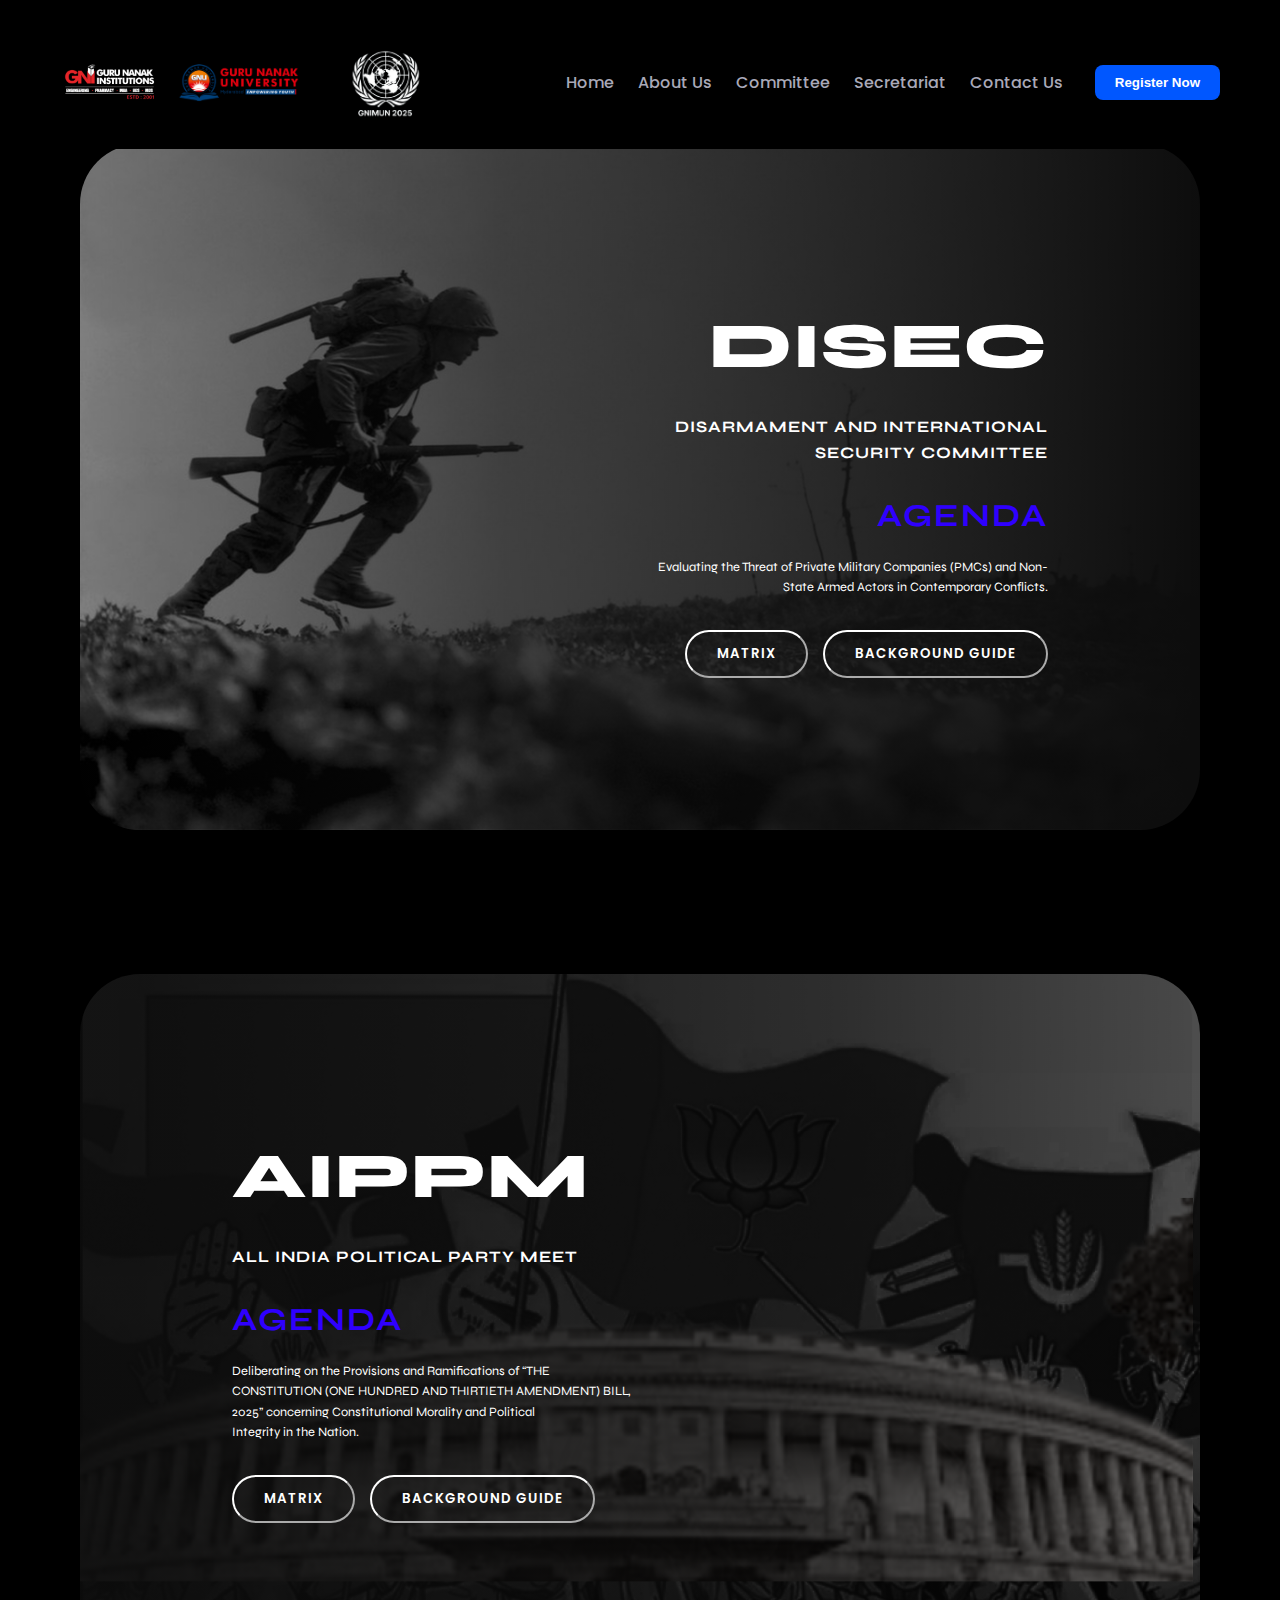
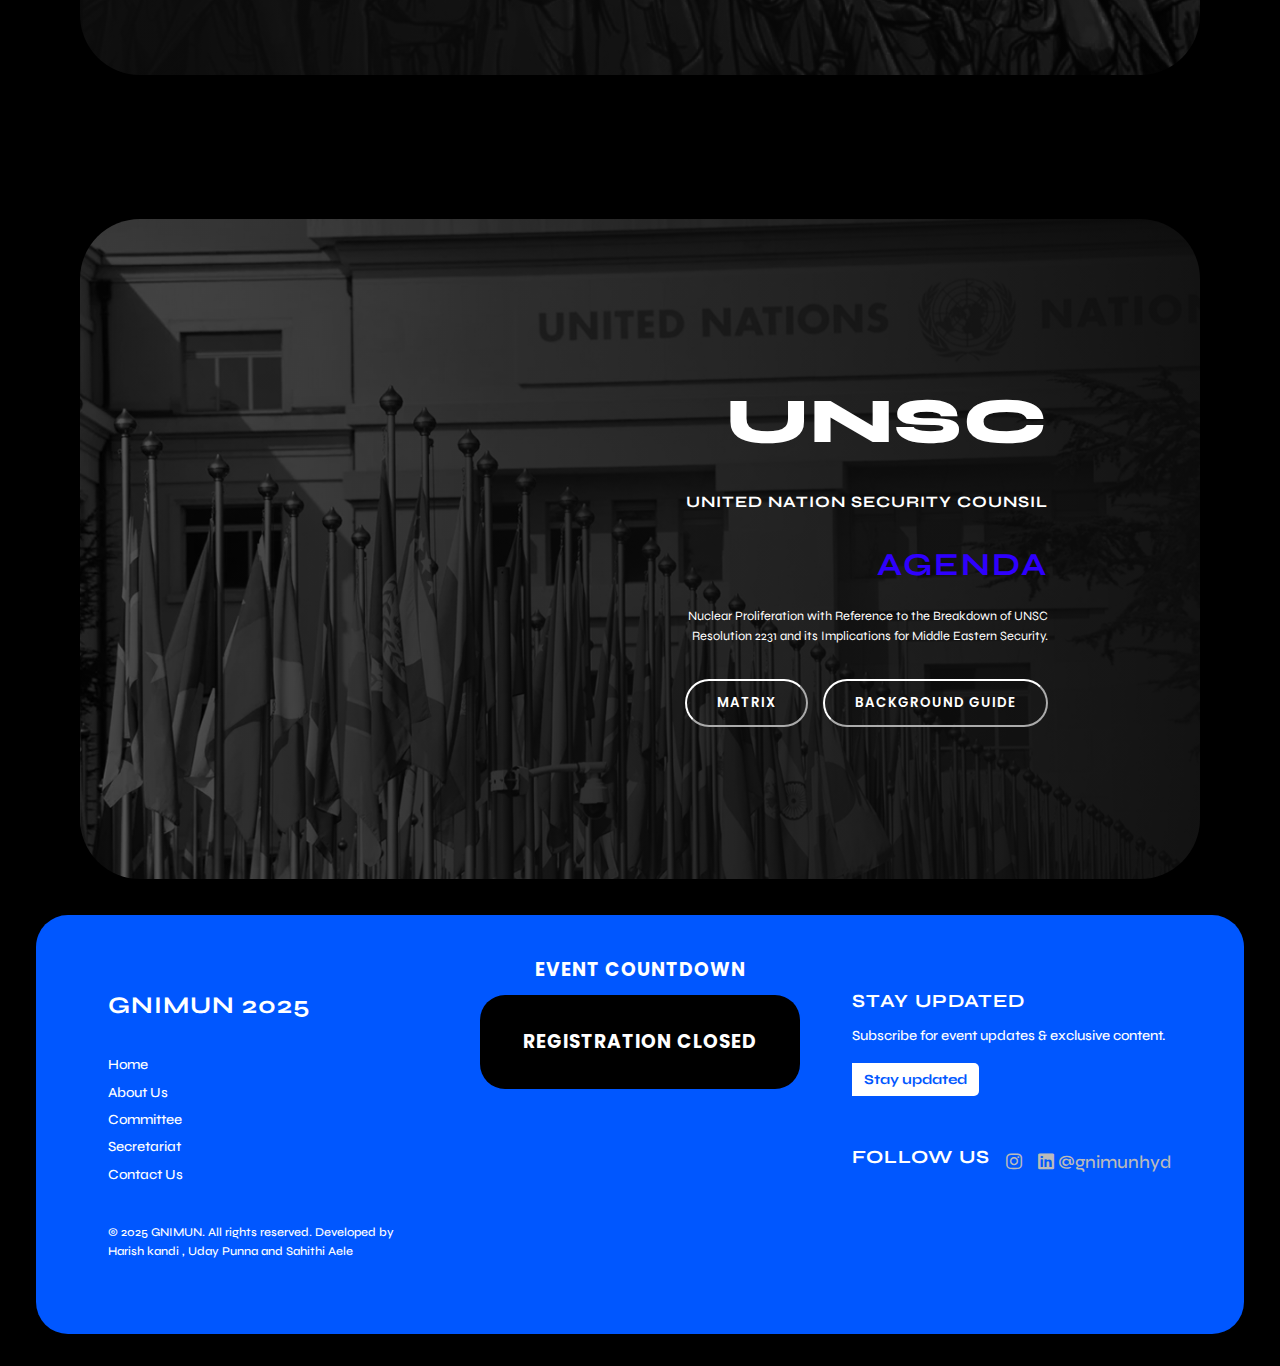
<file: committee.html>
<!DOCTYPE html>
<html lang="en">

<head>
    <meta charset="UTF-8">
    <meta name="viewport" content="width=device-width, initial-scale=1.0">
    <title>GNIMUN - Futurist Conference</title>
    <link rel="preconnect" href="https://fonts.googleapis.com">
    <link rel="preconnect" href="https://fonts.gstatic.com" crossorigin>
    <link href="https://fonts.googleapis.com/css2?family=Poppins:wght@300;400;500;600;700&display=swap"
        rel="stylesheet">
    <link rel="stylesheet" href="committee.css">
    <link rel="stylesheet" href="https://cdnjs.cloudflare.com/ajax/libs/font-awesome/6.0.0/css/all.min.css">
    <link rel="preconnect" href="https://fonts.googleapis.com">
    <link rel="preconnect" href="https://fonts.gstatic.com" crossorigin>

    <link
        href="https://fonts.googleapis.com/css2?family=Boldonse&family=Inter:ital,opsz,wght@0,14..32,100..900;1,14..32,100..900&family=League+Spartan:wght@100..900&family=Noto+Sans:ital,wght@0,100..900;1,100..900&family=Poppins:ital,wght@0,100;0,200;0,300;0,400;0,500;0,600;0,700;0,800;0,900;1,100;1,200;1,300;1,400;1,500;1,600;1,700;1,800;1,900&family=Syne:wght@800&display=swap"
        rel="stylesheet">
    <link
        href="https://fonts.googleapis.com/css2?family=Boldonse&family=Inter:ital,opsz,wght@0,14..32,100..900;1,14..32,100..900&family=League+Spartan:wght@100..900&family=Noto+Sans:ital,wght@0,100..900;1,100..900&family=Poppins:ital,wght@0,100;0,200;0,300;0,400;0,500;0,600;0,700;0,800;0,900;1,100;1,200;1,300;1,400;1,500;1,600;1,700;1,800;1,900&family=Syne&display=swap"
        rel="stylesheet">
    <link
        href="https://fonts.googleapis.com/css2?family=Boldonse&family=Inter:ital,opsz,wght@0,14..32,100..900;1,14..32,100..900&family=League+Spartan:wght@100..900&family=Noto+Sans:ital,wght@0,100..900;1,100..900&family=Poppins:ital,wght@0,100;0,200;0,300;0,400;0,500;0,600;0,700;0,800;0,900;1,100;1,200;1,300;1,400;1,500;1,600;1,700;1,800;1,900&family=Syne:wght@600&display=swap"
        rel="stylesheet">
    <link
        href="https://fonts.googleapis.com/css2?family=Boldonse&family=Inter:ital,opsz,wght@0,14..32,100..900;1,14..32,100..900&family=League+Spartan:wght@100..900&family=Noto+Sans:ital,wght@0,100..900;1,100..900&family=Poppins:ital,wght@0,100;0,200;0,300;0,400;0,500;0,600;0,700;0,800;0,900;1,100;1,200;1,300;1,400;1,500;1,600;1,700;1,800;1,900&family=Syne:wght@700&display=swap"
        rel="stylesheet">

</head>

<body>
    <!-- Header & Navigation -->
    <header class="header" id="header">
        <nav class="nav">
            <div class="nav-container">
                <div class="nav-logo">
                    <!-- Fixed Logo -->
                    <img src="assets/17.png" height="50px" class="logo-fixed">
                    <img src="assets/18.png" height="50px" class="logo-fixed">
                    <img src="assets/d0fc8c4caf7ae1ec96c52b7eb5fe98a7ba802edb.png" height="130px" class="logo-fixed">

                    <!-- Flipping Logo 
                         
                        <div class="flip-container">
                            <div class="flipper">
                                <img src="assets/17.jpg" class="front" height="100px" width="100px"
                                    alt="Front Logo">
                                <img src="assets/18.jpg" class="back" height="100px" width="100px"
                                    alt="Back Logo">
                            </div>
                        </div>-->

                </div>

                <div class="nav-menu" id="nav-menu">
                    <ul class="nav-list">
                        <li class="nav-item">
                            <a href="index.html" class="nav-link">Home</a>
                        </li>
                        <li class="nav-item">
                            <a href="about.html" class="nav-link">About Us</a>
                        </li>
                        <li class="nav-item">
                            <a href="committee.html" class="nav-link">Committee</a>
                        </li>
                        <li class="nav-item">
                            <a href="secretrait.html" class="nav-link">Secretariat</a>
                        </li>
                        <li class="nav-item">
                            <a href="contact.html" class="nav-link">Contact Us</a>
                        </li>
                    </ul>

                    <a href="registrations-closed.html"><button class="nav-btn">Register Now</button></a>
                </div>

                <div class="nav-toggle" id="nav-toggle">
                    <i class="fas fa-bars"></i>
                </div>
            </div>
        </nav>
    </header>
    <main>
        <!-- Card 1 -->
        <div class="card" id="card1"
            style="background-image: linear-gradient(rgba(0,0,0,0.5), rgba(0,0,0,0.5)), url('assets/Group 28.png');">

            <!-- Left Side Text -->
            <div class="card-right">
                <h2>DISEC</h2>
                <h4>Disarmament and International Security Committee</h4>
                <h3 class="agenda-title">Agenda</h3>
                <p class="agenda-text">
                    Evaluating the Threat of Private Military Companies (PMCs) and Non-State Armed Actors in
                    Contemporary Conflicts.
                </p>

                <!-- Buttons -->
                <div class="card-buttons">
                    <button><a
                            href="https://docs.google.com/spreadsheets/d/1CrIpzvwpG6huYgBKh_7yD_4YikmPVqkjthaHQAQ1Wdc/edit?usp=sharing"
                            class="btn">Matrix</a></button>
                    <button><a href="https://drive.google.com/file/d/1filvuQkgiVPs-lDLtBITgBdi21_2gd1A/view?usp=sharing"
                            class="btn">Background Guide</a></button>

                </div>
            </div>
        </div>


        <!-- Card 2 -->
        <div class="card" id="card2"
            style="background-image: linear-gradient(rgba(0,0,0,0.5), rgba(0,0,0,0.5)), url('assets/Group 29.png');">

            <!-- Left Side Text -->
            <div class="card-left">
                <h2>AIPPM</h2>
                <h4>All India Political Party Meet</h4>
                <h3 class="agenda-title">Agenda</h3>
                <p class="agenda-text">
                    Deliberating on the Provisions and Ramifications of “THE CONSTITUTION (ONE HUNDRED AND THIRTIETH
                    AMENDMENT) BILL, 2025” concerning Constitutional Morality and Political Integrity in the Nation.
                </p>

                <!-- Buttons -->
                <div class="card-buttons">
                    <button><a
                            href="https://docs.google.com/spreadsheets/d/1CrIpzvwpG6huYgBKh_7yD_4YikmPVqkjthaHQAQ1Wdc/edit?usp=sharing"
                            class="btn">Matrix</a></button>
                    <button><a href="https://drive.google.com/file/d/1v-Uz_LFT4C-Zqdl3U7AyPNkPpWll6xk1/view?usp=sharing"
                            class="btn">Background Guide</a></button>
                </div>
            </div>
        </div>


        <!-- Card 3 -->
        <div class="card" id="card3"
            style="background-image: linear-gradient(rgba(0,0,0,0.5), rgba(0,0,0,0.5)), url('assets/Group 30.png');">

            <!-- Left Side Text -->
            <div class="card-right">
                <h2>UNSC</h2>
                <h4>United Nation Security Counsil</h4>
                <h3 class="agenda-title">Agenda</h3>
                <p class="agenda-text">
                    Nuclear Proliferation with Reference to the Breakdown of UNSC Resolution 2231 and its Implications
                    for Middle
                    Eastern Security.
                </p>

                <!-- Buttons -->
                <div class="card-buttons">
                    <button><a
                            href="https://docs.google.com/spreadsheets/d/1CrIpzvwpG6huYgBKh_7yD_4YikmPVqkjthaHQAQ1Wdc/edit?usp=sharing"
                            class="btn">Matrix</a></button>
                    <button><a href="https://drive.google.com/file/d/1O7M5QFD2C78zp2zri1yv696j8uRwJdbE/view?usp=sharing"
                            class="btn">Background Guide</a></button>
                </div>
            </div>
        </div>

    </main>


    <!-- Footer -->
    <footer>
        <!-- Left Section -->
        <div class="footer-left">
            <div>
                <h2>GNIMUN 2025</h2>
                <div class="footer-links">
                    <ul>
                        <li><a href="index.html">Home</a></li>
                        <li><a href="about.html">About Us</a></li>
                        <li><a href="committee.html">Committee</a></li>
                        <li><a href="secretrait.html">Secretariat</a></li>
                        <li><a href="contact.html">Contact Us</a></li>
                    </ul>
                </div>
            </div>
            <p>© 2025 GNIMUN. All rights reserved. Developed by Harish kandi , Uday Punna and Sahithi Aele</p>
        </div>

        <!-- Middle Section (Countdown) -->
        <div class="footer-middle">
            <h3>Event Countdown</h3>
            <div id="countdown">
                <div><span id="days">00</span>
                    <p>Days</p>
                </div>
                <div><span id="hours">00</span>
                    <p>Hours</p>
                </div>
                <div><span id="minutes">00</span>
                    <p>Minutes</p>
                </div>
                <div><span id="seconds">00</span>
                    <p>Seconds</p>
                </div>
            </div>
        </div>

        <!-- Right Section -->
        <div class="footer-right">
            <div>
                <h3>STAY UPDATED</h3>
                <p>Subscribe for event updates & exclusive content.</p>
                <form>
                    <button type="submit">Stay updated</button>
                </form>
            </div>
            <div class="social">
                <h3>FOLLOW US</h3>
                <a href="https://www.instagram.com/gnimunhyd/"><i class="fab fa-instagram"></i> </a>
                <a href="https://www.linkedin.com/company/gnimun-guru-nanak-institutions-model-united-nations/"><i
                        class="fab fa-linkedin"></i> @gnimunhyd</a>
            </div>
        </div>
    </footer>


    <script src="committee.js"></script>
</body>

</html>
</file>
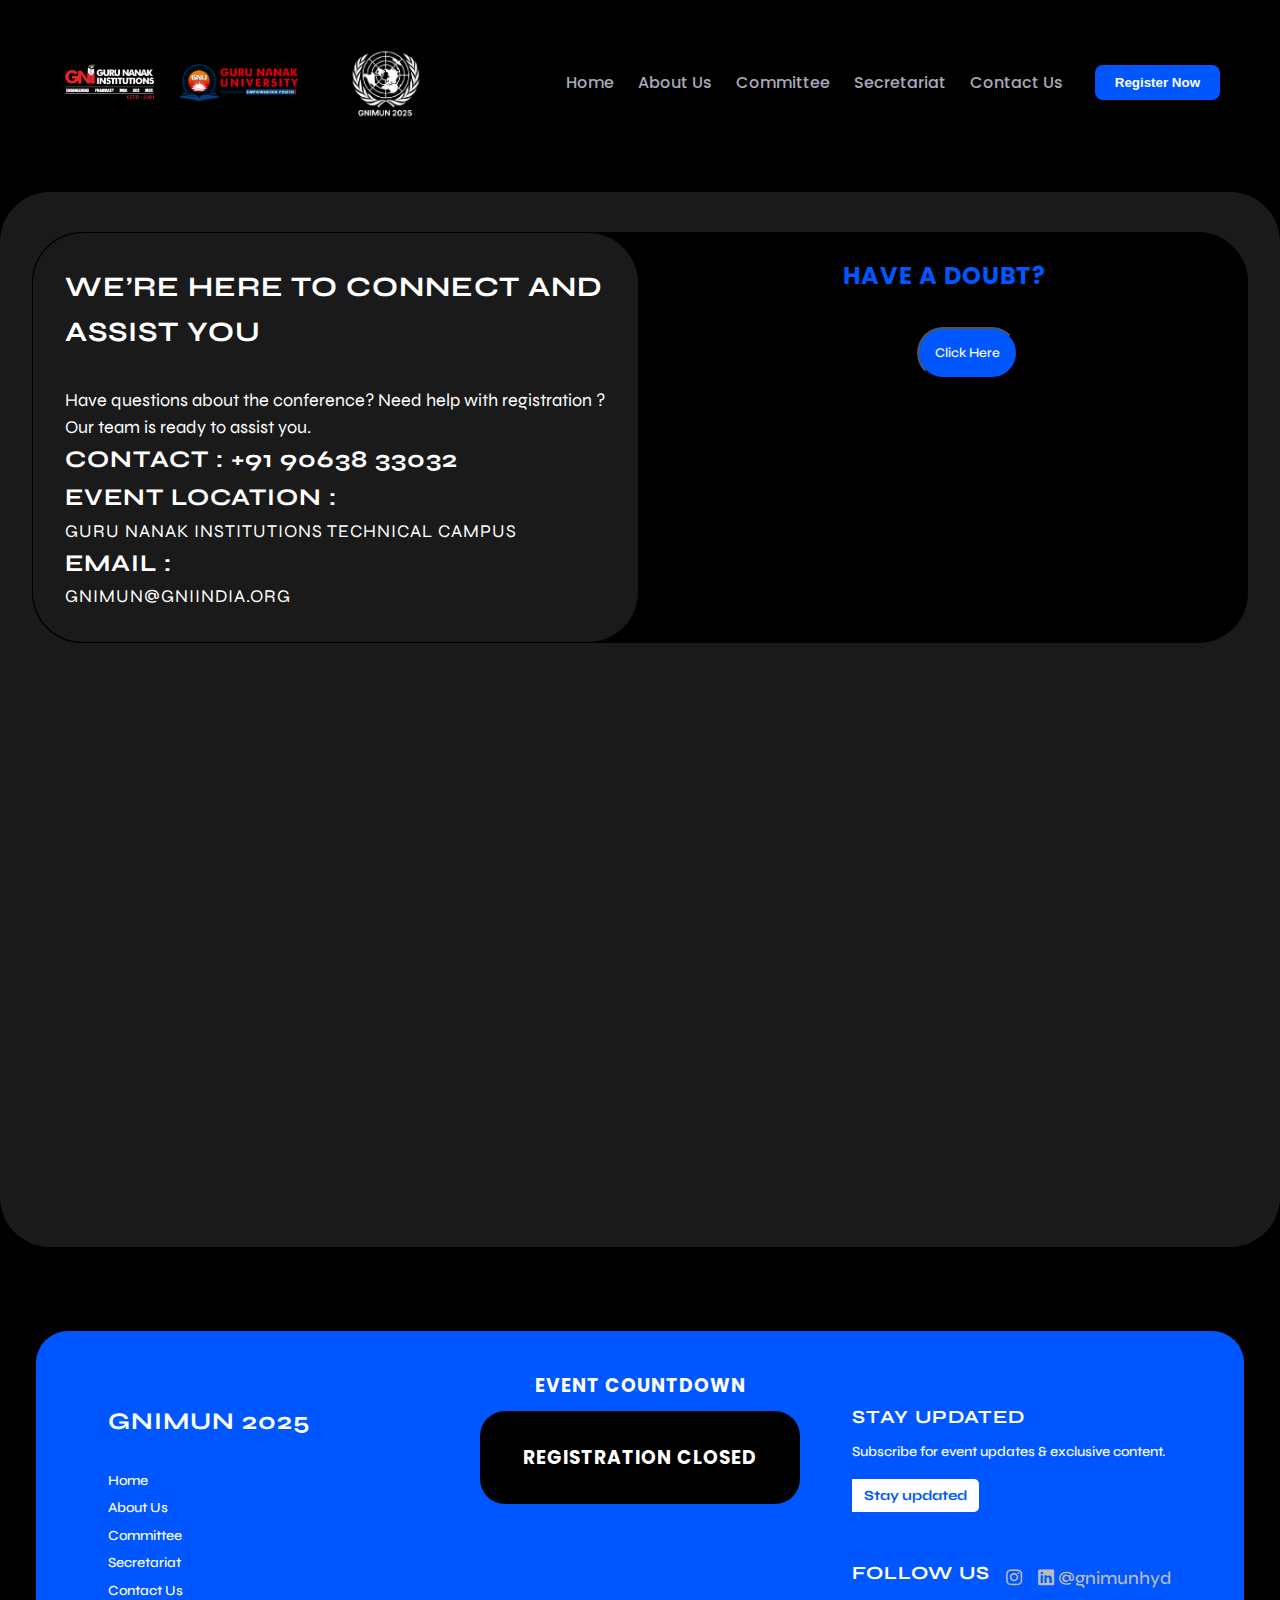
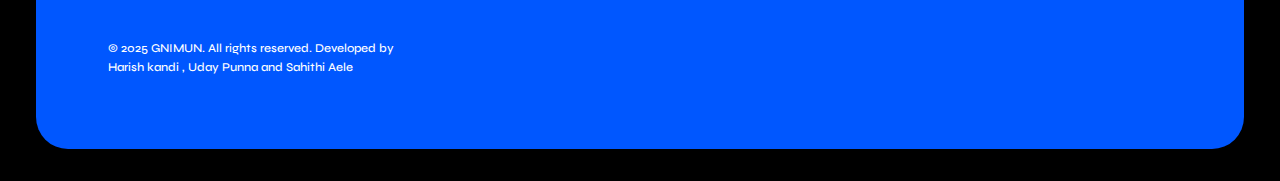
<file: contact.html>
<!DOCTYPE html>
<html lang="en">

<head>
    <meta charset="UTF-8">
    <meta name="viewport" content="width=device-width, initial-scale=1.0">
    <title>GNIMUN - Futurist Conference</title>
    <link rel="preconnect" href="https://fonts.googleapis.com">
    <link rel="preconnect" href="https://fonts.gstatic.com" crossorigin>
    <link href="https://fonts.googleapis.com/css2?family=Poppins:wght@300;400;500;600;700&display=swap"
        rel="stylesheet">
    <link rel="stylesheet" href="committee.css">
    <link rel="stylesheet" href="https://cdnjs.cloudflare.com/ajax/libs/font-awesome/6.0.0/css/all.min.css">
    <link rel="preconnect" href="https://fonts.googleapis.com">
    <link rel="preconnect" href="https://fonts.gstatic.com" crossorigin>

    <link
        href="https://fonts.googleapis.com/css2?family=Boldonse&family=Inter:ital,opsz,wght@0,14..32,100..900;1,14..32,100..900&family=League+Spartan:wght@100..900&family=Noto+Sans:ital,wght@0,100..900;1,100..900&family=Poppins:ital,wght@0,100;0,200;0,300;0,400;0,500;0,600;0,700;0,800;0,900;1,100;1,200;1,300;1,400;1,500;1,600;1,700;1,800;1,900&family=Syne:wght@800&display=swap"
        rel="stylesheet">
    <link
        href="https://fonts.googleapis.com/css2?family=Boldonse&family=Inter:ital,opsz,wght@0,14..32,100..900;1,14..32,100..900&family=League+Spartan:wght@100..900&family=Noto+Sans:ital,wght@0,100..900;1,100..900&family=Poppins:ital,wght@0,100;0,200;0,300;0,400;0,500;0,600;0,700;0,800;0,900;1,100;1,200;1,300;1,400;1,500;1,600;1,700;1,800;1,900&family=Syne&display=swap"
        rel="stylesheet">
    <link
        href="https://fonts.googleapis.com/css2?family=Boldonse&family=Inter:ital,opsz,wght@0,14..32,100..900;1,14..32,100..900&family=League+Spartan:wght@100..900&family=Noto+Sans:ital,wght@0,100..900;1,100..900&family=Poppins:ital,wght@0,100;0,200;0,300;0,400;0,500;0,600;0,700;0,800;0,900;1,100;1,200;1,300;1,400;1,500;1,600;1,700;1,800;1,900&family=Syne:wght@600&display=swap"
        rel="stylesheet">
    <link
        href="https://fonts.googleapis.com/css2?family=Boldonse&family=Inter:ital,opsz,wght@0,14..32,100..900;1,14..32,100..900&family=League+Spartan:wght@100..900&family=Noto+Sans:ital,wght@0,100..900;1,100..900&family=Poppins:ital,wght@0,100;0,200;0,300;0,400;0,500;0,600;0,700;0,800;0,900;1,100;1,200;1,300;1,400;1,500;1,600;1,700;1,800;1,900&family=Syne:wght@700&display=swap"
        rel="stylesheet">

</head>

<body>
    <!-- Header & Navigation -->
    <header class="header" id="header">
        <nav class="nav">
            <div class="nav-container">
                <div class="nav-logo">
                    <!-- Fixed Logo -->
                    <img src="assets/17.png" height="50px" class="logo-fixed">
                    <img src="assets/18.png" height="50px" class="logo-fixed">
                    <img src="assets/d0fc8c4caf7ae1ec96c52b7eb5fe98a7ba802edb.png" height="130px" class="logo-fixed">

                    <!-- Flipping Logo 
                         
                        <div class="flip-container">
                            <div class="flipper">
                                <img src="assets/17.jpg" class="front" height="100px" width="100px"
                                    alt="Front Logo">
                                <img src="assets/18.jpg" class="back" height="100px" width="100px"
                                    alt="Back Logo">
                            </div>
                        </div>-->

                </div>

                <div class="nav-menu" id="nav-menu">
                    <ul class="nav-list">
                        <li class="nav-item">
                            <a href="index.html" class="nav-link">Home</a>
                        </li>
                        <li class="nav-item">
                            <a href="about.html" class="nav-link">About Us</a>
                        </li>
                        <li class="nav-item">
                            <a href="committee.html" class="nav-link">Committee</a>
                        </li>
                        <li class="nav-item">
                            <a href="secretrait.html" class="nav-link">Secretariat</a>
                        </li>
                        <li class="nav-item">
                            <a href="contact.html" class="nav-link">Contact Us</a>
                        </li>
                    </ul>

                    <a href="registrations-closed.html"><button class="nav-btn">Register Now</button></a>
                </div>

                <div class="nav-toggle" id="nav-toggle">
                    <i class="fas fa-bars"></i>
                </div>
            </div>
        </nav>
    </header>
    <section class="contact">
        <div class="container">
            <div class="outer">

                <div class="contact-card">
                    <div class="contact-image">
                        <h3>We’re here to connect and assist you</h3>
                        <p>Have questions about the conference? Need help with registration ? Our team is ready to
                            assist you.</p>
                        <h4>Contact : +91 90638 33032</h4>

                        <h4>Event Location : <p>Guru Nanak Institutions Technical Campus</p>
                        </h4>

                        <h4>Email : <p>gnimun@gniindia.org</p>
                        </h4>
                        <p></p>


                    </div>
                    <div class="contact-form">
                        <h2>HAVE A DOUBT?</h2>
                        <a href="registrations-closed.html"><button>Click Here</button></a>
                    </div>
                </div>
                <div id="location-1">
                    <iframe id="location"
                        src="https://www.google.com/maps/embed?pb=!1m18!1m12!1m3!1d4533.421334196999!2d78.6557057181433!3d17.163520623791772!2m3!1f0!2f0!3f0!3m2!1i1024!2i768!4f13.1!3m3!1m2!1s0x3bcb09dabc04d5b9%3A0x333765a35bb449cd!2sGurunanak%20Institute%20of%20Technology%20-%20Ibrahimpatnam!5e0!3m2!1sen!2sin!4v1755968692198!5m2!1sen!2sin"
                        width="600" height="450" style="border:0;" allowfullscreen="" loading="lazy"
                        referrerpolicy="no-referrer-when-downgrade"></iframe>

                </div>
            </div>
        </div>
    </section>


    <!-- Footer -->
    <footer>
        <!-- Left Section -->
        <div class="footer-left">
            <div>
                <h2>GNIMUN 2025</h2>
                <div class="footer-links">
                    <ul>
                        <li><a href="index.html">Home</a></li>
                        <li><a href="about.html">About Us</a></li>
                        <li><a href="committee.html">Committee</a></li>
                        <li><a href="secretrait.html">Secretariat</a></li>
                        <li><a href="contact.html">Contact Us</a></li>
                    </ul>
                </div>
            </div>
            <p>© 2025 GNIMUN. All rights reserved. Developed by Harish kandi , Uday Punna and Sahithi Aele</p>
        </div>

        <!-- Middle Section (Countdown) -->
        <div class="footer-middle">
            <h3>Event Countdown</h3>
            <div id="countdown">
                <div><span id="days">00</span>
                    <p>Days</p>
                </div>
                <div><span id="hours">00</span>
                    <p>Hours</p>
                </div>
                <div><span id="minutes">00</span>
                    <p>Minutes</p>
                </div>
                <div><span id="seconds">00</span>
                    <p>Seconds</p>
                </div>
            </div>
        </div>

        <!-- Right Section -->
        <div class="footer-right">
            <div>
                <h3>STAY UPDATED</h3>
                <p>Subscribe for event updates & exclusive content.</p>
                <form>
                    <button type="submit">Stay updated</button>
                </form>
            </div>
            <div class="social">
                <h3>FOLLOW US</h3>
                <a href="https://www.instagram.com/gnimunhyd/"><i class="fab fa-instagram"></i> </a>
                <a href="https://www.linkedin.com/company/gnimun-guru-nanak-institutions-model-united-nations/"><i
                        class="fab fa-linkedin"></i> @gnimunhyd</a>
            </div>
        </div>
    </footer>


    <script src="contact.js"></script>
</body>

</html>
</file>
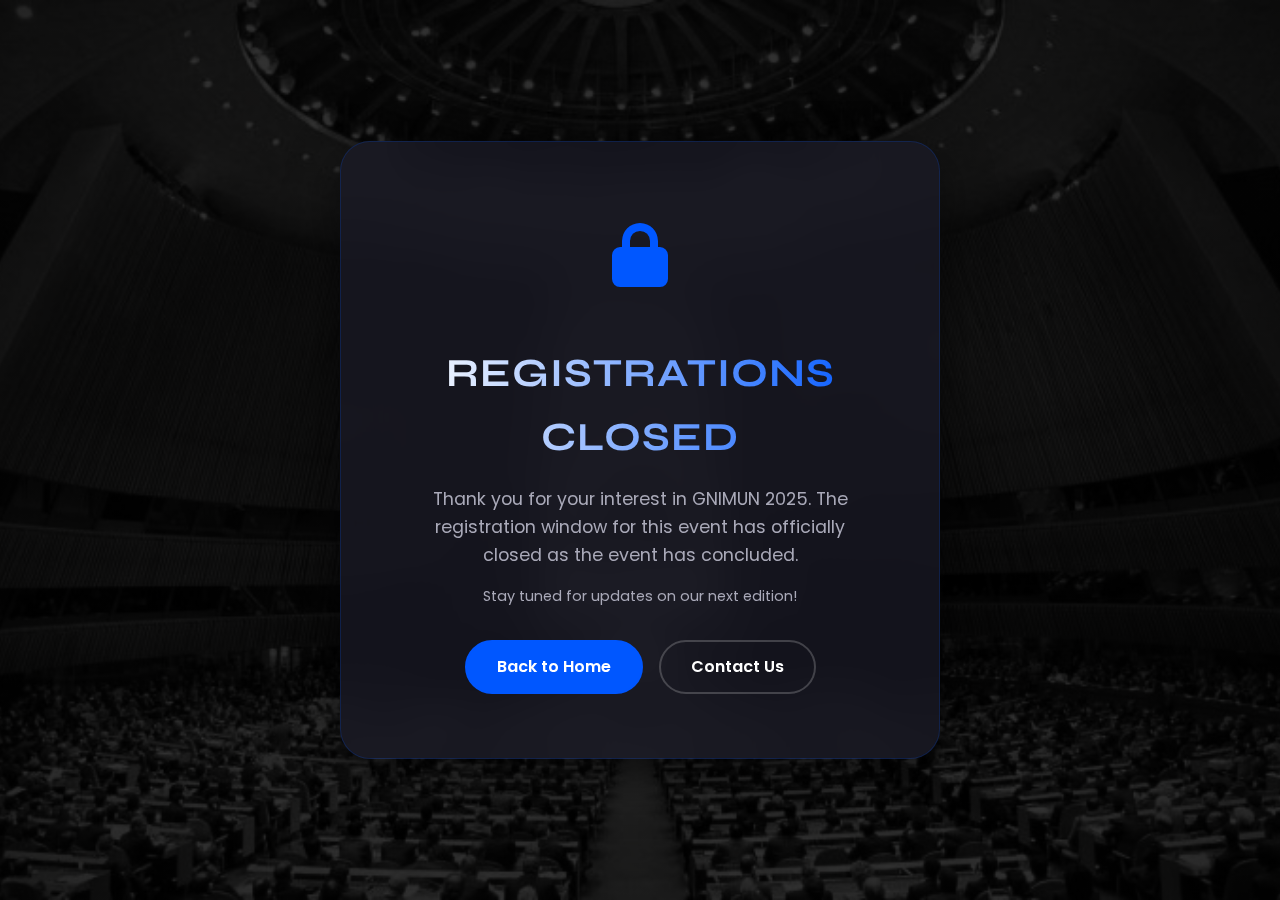
<file: registrations-closed.html>
<!DOCTYPE html>
<html lang="en">

<head>
    <meta charset="UTF-8">
    <meta name="viewport" content="width=device-width, initial-scale=1.0">
    <title>Registrations Closed - GNIMUN 2025</title>
    <link
        href="https://fonts.googleapis.com/css2?family=Poppins:wght@300;400;500;600;700&family=Syne:wght@700;800&display=swap"
        rel="stylesheet">
    <link rel="stylesheet" href="styles.css">
    <link rel="stylesheet" href="committee.css">
    <link rel="stylesheet" href="https://cdnjs.cloudflare.com/ajax/libs/font-awesome/6.0.0/css/all.min.css">
    <style>
        .closed-section {
            height: 100vh;
            display: flex;
            align-items: center;
            justify-content: center;
            text-align: center;
            background: linear-gradient(rgba(0, 0, 0, 0.7), rgba(0, 0, 0, 0.7)), url('assets/background1.png') center/cover no-repeat;
            padding: 2rem;
        }

        .closed-card {
            background: rgba(28, 28, 43, 0.6);
            backdrop-filter: blur(20px);
            padding: 4rem;
            border-radius: 30px;
            border: 1px solid rgba(0, 87, 255, 0.2);
            max-width: 600px;
            width: 100%;
            box-shadow: 0 20px 50px rgba(0, 0, 0, 0.5);
            animation: fadeIn 0.8s ease-out;
        }

        @keyframes fadeIn {
            from {
                opacity: 0;
                transform: translateY(20px);
            }

            to {
                opacity: 1;
                transform: translateY(0);
            }
        }

        .closed-icon {
            font-size: 4rem;
            color: #0057FF;
            margin-bottom: 2rem;
        }

        .closed-card h1 {
            font-family: 'Syne', sans-serif;
            font-size: 2.5rem;
            margin-bottom: 1rem;
            background: linear-gradient(to right, #fff, #0057FF);
            background-clip: text;
            -webkit-background-clip: text;
            -webkit-text-fill-color: transparent;
        }

        .closed-card p {
            color: #A9A9B8;
            font-size: 1.1rem;
            margin-bottom: 2.5rem;
            line-height: 1.6;
        }

        .actions {
            display: flex;
            gap: 1rem;
            justify-content: center;
            flex-wrap: wrap;
        }

        .btn-home {
            background: #0057FF;
            color: white;
            padding: 12px 30px;
            border-radius: 50px;
            font-weight: 600;
            transition: all 0.3s ease;
            text-decoration: none;
            border: 2px solid #0057FF;
        }

        .btn-home:hover {
            background: transparent;
            color: #0057FF;
        }

        .btn-contact {
            background: transparent;
            color: white;
            padding: 12px 30px;
            border-radius: 50px;
            font-weight: 600;
            transition: all 0.3s ease;
            text-decoration: none;
            border: 2px solid rgba(255, 255, 255, 0.2);
        }

        .btn-contact:hover {
            border-color: white;
            background: white;
            color: black;
        }
    </style>
</head>

<body>
    <section class="closed-section">
        <div class="closed-card">
            <div class="closed-icon">
                <i class="fas fa-lock"></i>
            </div>
            <h1>Registrations Closed</h1>
            <p>Thank you for your interest in GNIMUN 2025. The registration window for this event has officially closed
                as the event has concluded.</p>
            <p style="font-size: 0.9rem; margin-top: -1.5rem; margin-bottom: 2rem;">Stay tuned for updates on our next
                edition!</p>

            <div class="actions">
                <a href="index.html" class="btn-home">Back to Home</a>
                <a href="contact.html" class="btn-contact">Contact Us</a>
            </div>
        </div>
    </section>
</body>

</html>
</file>
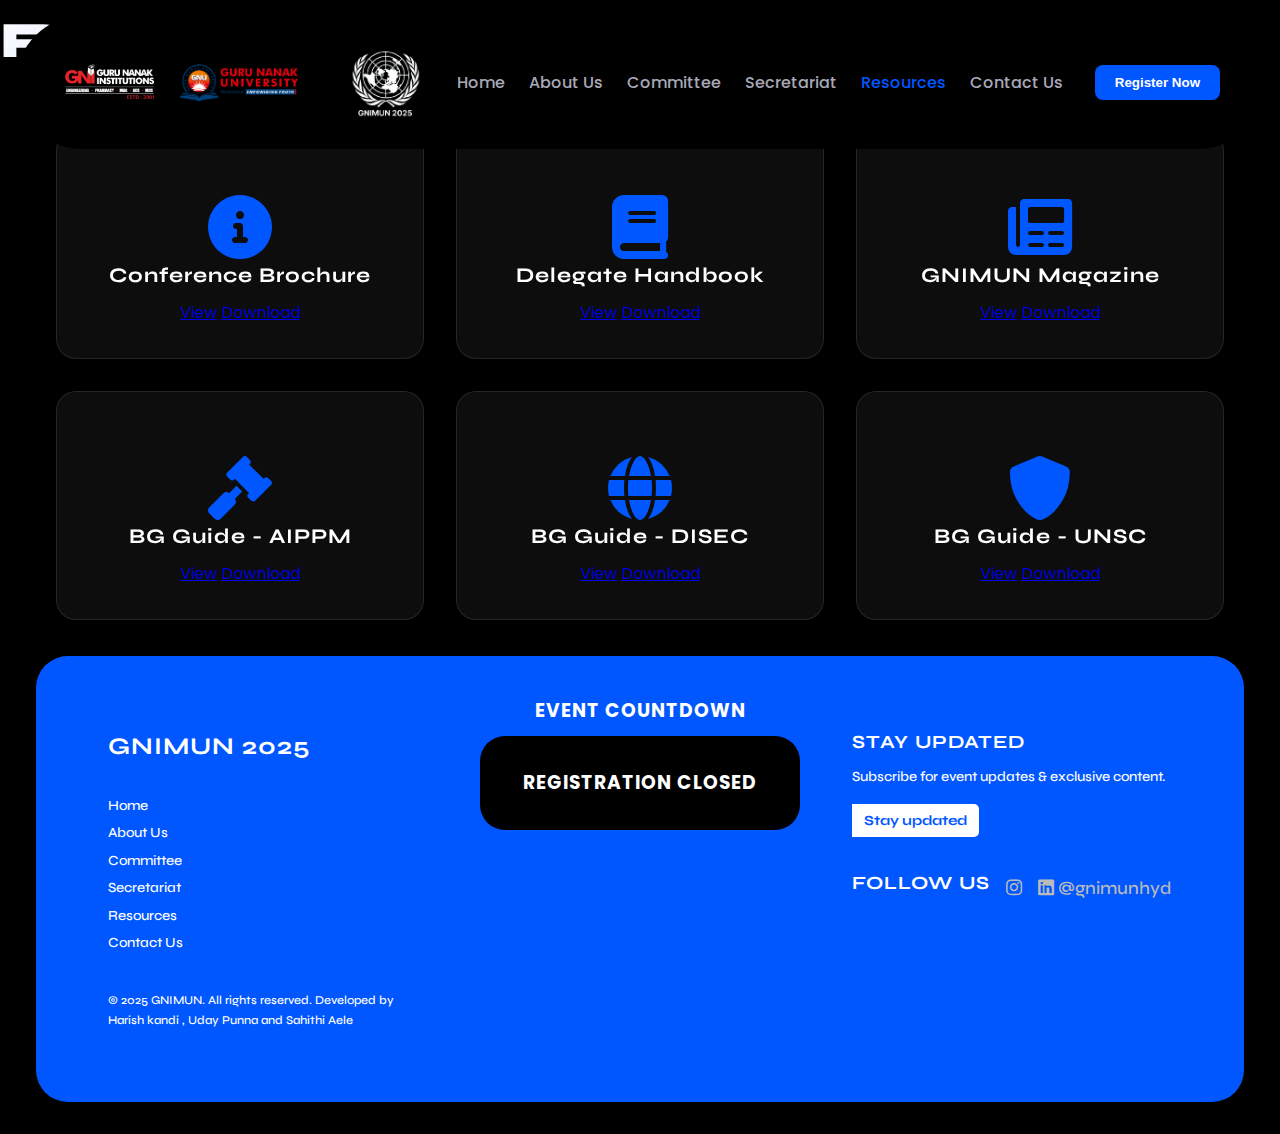
<file: resources.html>
<!DOCTYPE html>
<html lang="en">

<head>
    <meta charset="UTF-8">
    <meta name="viewport" content="width=device-width, initial-scale=1.0">
    <title>Resources - GNIMUN 2025</title>
    <link rel="preconnect" href="https://fonts.googleapis.com">
    <link rel="preconnect" href="https://fonts.gstatic.com" crossorigin>
    <link href="https://fonts.googleapis.com/css2?family=Poppins:wght@300;400;500;600;700&display=swap"
        rel="stylesheet">
    <link rel="stylesheet" href="committee.css">
    <link rel="stylesheet" href="https://cdnjs.cloudflare.com/ajax/libs/font-awesome/6.0.0/css/all.min.css">
    <link rel="preconnect" href="https://fonts.googleapis.com">
    <link rel="preconnect" href="https://fonts.gstatic.com" crossorigin>
    <link
        href="https://fonts.googleapis.com/css2?family=Boldonse&family=Inter:ital,opsz,wght@0,14..32,100..900;1,14..32,100..900&family=League+Spartan:wght@100..900&family=Noto+Sans:ital,wght@0,100..900;1,100..900&family=Poppins:ital,wght@0,100;0,200;0,300;0,400;0,500;0,600;0,700;0,800;0,900;1,100;1,200;1,300;1,400;1,500;1,600;1,700;1,800;1,900&family=Syne:wght@800&display=swap"
        rel="stylesheet">
    <link
        href="https://fonts.googleapis.com/css2?family=Boldonse&family=Inter:ital,opsz,wght@0,14..32,100..900;1,14..32,100..900&family=League+Spartan:wght@100..900&family=Noto+Sans:ital,wght@0,100..900;1,100..900&family=Poppins:ital,wght@0,100;0,200;0,300;0,400;0,500;0,600;0,700;0,800;0,900;1,100;1,200;1,300;1,400;1,500;1,600;1,700;1,800;1,900&family=Syne&display=swap"
        rel="stylesheet">
    <link
        href="https://fonts.googleapis.com/css2?family=Boldonse&family=Inter:ital,opsz,wght@0,14..32,100..900;1,14..32,100..900&family=League+Spartan:wght@100..900&family=Noto+Sans:ital,wght@0,100..900;1,100..900&family=Poppins:ital,wght@0,100;0,200;0,300;0,400;0,500;0,600;0,700;0,800;0,900;1,100;1,200;1,300;1,400;1,500;1,600;1,700;1,800;1,900&family=Syne:wght@600&display=swap"
        rel="stylesheet">
    <link
        href="https://fonts.googleapis.com/css2?family=Boldonse&family=Inter:ital,opsz,wght@0,14..32,100..900;1,14..32,100..900&family=League+Spartan:wght@100..900&family=Noto+Sans:ital,wght@0,100..900;1,100..900&family=Poppins:ital,wght@0,100;0,200;0,300;0,400;0,500;0,600;0,700;0,800;0,900;1,100;1,200;1,300;1,400;1,500;1,600;1,700;1,800;1,900&family=Syne:wght@700&display=swap"
        rel="stylesheet">
</head>

<body>
    <header class="header" id="header">
        <nav class="nav">
            <div class="nav-container">
                <div class="nav-logo">
                    <!-- Fixed Logo -->
                    <img src="assets/17.png" height="50px" class="logo-fixed">
                    <img src="assets/18.png" height="50px" class="logo-fixed">
                    <img src="assets/d0fc8c4caf7ae1ec96c52b7eb5fe98a7ba802edb.png" height="130px" class="logo-fixed">
                </div>

                <div class="nav-menu" id="nav-menu">
                    <ul class="nav-list">
                        <li class="nav-item">
                            <a href="index.html" class="nav-link">Home</a>
                        </li>
                        <li class="nav-item">
                            <a href="about.html" class="nav-link">About Us</a>
                        </li>
                        <li class="nav-item">
                            <a href="committee.html" class="nav-link">Committee</a>
                        </li>
                        <li class="nav-item">
                            <a href="secretrait.html" class="nav-link">Secretariat</a>
                        </li>
                        <li class="nav-item">
                            <a href="resources.html" class="nav-link" style="color: #0057FF;">Resources</a>
                        </li>
                        <li class="nav-item">
                            <a href="contact.html" class="nav-link">Contact Us</a>
                        </li>
                    </ul>

                    <a href="registrations-closed.html"><button class="nav-btn">Register Now</button></a>
                </div>

                <div class="nav-toggle" id="nav-toggle">
                    <i class="fas fa-bars"></i>
                </div>
            </div>
        </nav>
    </header>
    <main>
        <section class="secretariat-section">
            <div class="secretariat-title">
                <h1 class="section-title">Resources</h1>
            </div>

            <div class="secretariat-grid">
                <!-- Brochure -->
                <div class="member-card resource-card">
                    <div class="resource-icon">
                        <i class="fas fa-info-circle" style="font-size: 4rem; color: #0057FF; margin-top: 2rem;"></i>
                    </div>
                    <div class="member-info">
                        <h3>Conference Brochure</h3>
                        <div class="resource-buttons">
                            <a href="assets/gnimun-brochure.pdf" target="_blank" class="btn-res view-btn">View</a>
                            <a href="assets/gnimun-brochure.pdf" download class="btn-res download-btn">Download</a>
                        </div>
                    </div>
                </div>

                <!-- Handbook -->
                <div class="member-card resource-card">
                    <div class="resource-icon">
                        <i class="fas fa-book" style="font-size: 4rem; color: #0057FF; margin-top: 2rem;"></i>
                    </div>
                    <div class="member-info">
                        <h3>Delegate Handbook</h3>
                        <div class="resource-buttons">
                            <a href="assets/Hand Book.pdf" target="_blank" class="btn-res view-btn">View</a>
                            <a href="assets/Hand Book.pdf" download class="btn-res download-btn">Download</a>
                        </div>
                    </div>
                </div>

                <!-- Magazine -->
                <div class="member-card resource-card">
                    <div class="resource-icon">
                        <i class="fas fa-newspaper" style="font-size: 4rem; color: #0057FF; margin-top: 2rem;"></i>
                    </div>
                    <div class="member-info">
                        <h3>GNIMUN Magazine</h3>
                        <div class="resource-buttons">
                            <a href="assets/GNIMUN 2025 MAGAZINE.pdf" target="_blank" class="btn-res view-btn">View</a>
                            <a href="assets/GNIMUN 2025 MAGAZINE.pdf" download class="btn-res download-btn">Download</a>
                        </div>
                    </div>
                </div>

                <!-- Background Guide - AIPPM -->
                <div class="member-card resource-card">
                    <div class="resource-icon">
                        <i class="fas fa-gavel" style="font-size: 4rem; color: #0057FF; margin-top: 2rem;"></i>
                    </div>
                    <div class="member-info">
                        <h3>BG Guide - AIPPM</h3>
                        <div class="resource-buttons">
                            <a href="assets/Background Guide - AIPPM.pdf" target="_blank"
                                class="btn-res view-btn">View</a>
                            <a href="assets/Background Guide - AIPPM.pdf" download
                                class="btn-res download-btn">Download</a>
                        </div>
                    </div>
                </div>

                <!-- Background Guide - DISEC -->
                <div class="member-card resource-card">
                    <div class="resource-icon">
                        <i class="fas fa-globe" style="font-size: 4rem; color: #0057FF; margin-top: 2rem;"></i>
                    </div>
                    <div class="member-info">
                        <h3>BG Guide - DISEC</h3>
                        <div class="resource-buttons">
                            <a href="assets/Background Guide - DISEC.pdf" target="_blank"
                                class="btn-res view-btn">View</a>
                            <a href="assets/Background Guide - DISEC.pdf" download
                                class="btn-res download-btn">Download</a>
                        </div>
                    </div>
                </div>

                <!-- Background Guide - UNSC -->
                <div class="member-card resource-card">
                    <div class="resource-icon">
                        <i class="fas fa-shield-alt" style="font-size: 4rem; color: #0057FF; margin-top: 2rem;"></i>
                    </div>
                    <div class="member-info">
                        <h3>BG Guide - UNSC</h3>
                        <div class="resource-buttons">
                            <a href="assets/Background Guide - UNSC.pdf" target="_blank"
                                class="btn-res view-btn">View</a>
                            <a href="assets/Background Guide - UNSC.pdf" download
                                class="btn-res download-btn">Download</a>
                        </div>
                    </div>
                </div>

            </div>
        </section>
    </main>



    <!-- Footer -->
    <footer>
        <!-- Left Section -->
        <div class="footer-left">
            <div>
                <h2>GNIMUN 2025</h2>
                <div class="footer-links">
                    <ul>
                        <li><a href="index.html">Home</a></li>
                        <li><a href="about.html">About Us</a></li>
                        <li><a href="committee.html">Committee</a></li>
                        <li><a href="secretrait.html">Secretariat</a></li>
                        <li><a href="resources.html">Resources</a></li>
                        <li><a href="contact.html">Contact Us</a></li>
                    </ul>
                </div>
            </div>
            <p>© 2025 GNIMUN. All rights reserved. Developed by Harish kandi , Uday Punna and Sahithi Aele</p>
        </div>

        <!-- Middle Section (Countdown) -->
        <div class="footer-middle">
            <h3>Event Countdown</h3>
            <div id="countdown">
                <div><span id="days">00</span>
                    <p>Days</p>
                </div>
                <div><span id="hours">00</span>
                    <p>Hours</p>
                </div>
                <div><span id="minutes">00</span>
                    <p>Minutes</p>
                </div>
                <div><span id="seconds">00</span>
                    <p>Seconds</p>
                </div>
            </div>
        </div>

        <!-- Right Section -->
        <div class="footer-right">
            <div>
                <h3>STAY UPDATED</h3>
                <p>Subscribe for event updates & exclusive content.</p>
                <a href="registrations-closed.html"><button>Stay updated</button></a>
            </div>
            <div class="social">
                <h3>FOLLOW US</h3>
                <a href="https://www.instagram.com/gnimunhyd/"><i class="fab fa-instagram"></i> </a>
                <a href="https://www.linkedin.com/company/gnimun-guru-nanak-institutions-model-united-nations/"><i
                        class="fab fa-linkedin"></i> @gnimunhyd</a>
            </div>
        </div>
    </footer>


    <script src="secretrait.js"></script>
</body>

</html>
</file>
<file: committee.css>
* {
    margin: 0;
    padding: 0;
    box-sizing: border-box;
}

html {
    scroll-behavior: smooth;
}

body {
    font-family: 'Poppins', sans-serif;
    background-color: #000000;
    color: #FFFFFF;
    line-height: 1.6;
    overflow-x: hidden;
}

.container {
    margin: 0 auto;
}

/* Typography */
h1,
h2,
h3,
h4,
h5,
h6 {
    font-weight: 700;
    text-transform: uppercase;
    letter-spacing: 1px;
}

.section-title {
    font-family: "Syne", sans-serif;
    font-optical-sizing: auto;
    font-weight: 800;
    font-style: normal;
    font-size: clamp(3rem, 4vw, 8rem);
    text-align: left;
    margin-bottom: 3rem;
    background: linear-gradient(135deg, #FFFFFF 0%, #0057FF 100%);
    -webkit-background-clip: text;
    -webkit-text-fill-color: transparent;
    background-clip: text;
}

/* Buttons */
.btn {
    display: inline-block;
    padding: 12px 30px;
    border-radius: 4rem;
    font-family: 'Poppins', sans-serif;
    font-weight: 600;
    text-transform: uppercase;
    letter-spacing: 1px;
    cursor: pointer;
    transition: all 0.3s ease;
    text-decoration: none;
    text-align: center;
    color: white;
}

.btn:hover {
    color: black;
}

.card-buttons button:hover {
    background-color: white;
}

.card-buttons button {
    border-radius: 25px;
    border-color: white;
    background-color: transparent;
}

.btn-primary {
    border-radius: 50px;
    background: white;
    color: #000000;
    border: 2px solid rgba(255, 255, 255, 0.3);
}

.btn-primary:hover {
    transform: translateY(-2px);
    box-shadow: 0 8px 25px rgba(0, 87, 255, 0.4);
}

.btn-secondary {
    align-items: end;
    background: transparent;
    color: #e9ecf4;
    border: 2px solid #d3d7df;
}

.btn-secondary:hover {
    background: #0057FF;
    color: #FFFFFF;
    transform: translateY(-2px);
}

.btn-outline {
    border-radius: 50px;
    background: white;
    color: #000000;
    border: 2px solid rgba(255, 255, 255, 0.3);
}

.btn-outline:hover {
    background: #000000;
    color: #ffffff;
    border-color: #000000;
}

/* Header & Navigation */
.header {
    position: fixed;
    top: 0;
    left: 0;
    width: 100%;
    z-index: 1000;
    transition: all 0.3s ease;
    background: transparent;
}

.header.scrolled {
    background: rgba(0, 0, 0, 0);
    backdrop-filter: blur(10px);
    border-bottom: 1px solid rgba(0, 87, 255, 0.2);
}

.nav {
    margin: 1rem;
    padding: 0.1rem;
    background-color: #000000;
    border-radius: 5rem;
}

.nav-container {
    display: flex;
    justify-content: space-between;
    align-items: center;
    max-width: 1200px;
    margin: 0 auto;
    padding: 0 20px;
}

.nav-logo a {
    font-size: 1.8rem;
    font-weight: 700;
    color: #FFFFFF;
    text-decoration: none;
    text-transform: uppercase;
    letter-spacing: 2px;

}

.nav-menu {
    display: flex;
    align-items: center;
    gap: 2rem;
}

.nav-list {
    display: flex;
    list-style: none;
    gap: 1.5rem;
    text-align: center;
}

.nav-link {
    color: #A9A9B8;
    text-decoration: none;
    font-weight: 500;
    transition: color 0.3s ease;
}

.nav-link:hover {
    color: #0057FF;
}

.nav-btn {
    background: #0057FF;
    color: #FFFFFF;
    border: none;
    padding: 10px 20px;
    border-radius: 8px;
    font-weight: 600;
    cursor: pointer;
    transition: all 0.3s ease;
}

.nav-btn:hover {
    background: #0040CC;
    transform: translateY(-2px);
}

.nav-toggle {
    margin-right: 3rem;
    display: none;
    background: none;
    border: none;
    color: #FFFFFF;
    font-size: 1.5rem;
    cursor: pointer;
}

/* Mobile Navbar Fix */
@media (max-width: 768px) {
    .nav-container {
        justify-content: space-between;
        padding: 0 0.5rem;
    }

    .nav-logo img {
        height: 40px;
        /* logos a bit bigger */
        max-height: 40px;
    }

    .nav-logo img:last-child {
        height: 90px;
        /* center logo bigger */
        max-height: 90px;
    }

    .nav-menu {
        display: none;
        /* hide menu by default */
        flex-direction: column;
        gap: 1rem;
        background: #000;
        position: absolute;
        top: 70px;
        right: 1rem;
        padding: 1rem 2rem;
        border-radius: 1rem;
    }

    .nav-menu.active {
        display: flex;
        /* show when toggle clicked */
    }

    .nav-list {
        flex-direction: column;
        gap: 1rem;
    }

    .nav-toggle {
        display: block;
        /* show toggle button */
        font-size: 1.5rem;
        /* smaller toggle button */
        color: #fff;
        cursor: pointer;
    }
}

.nav-logo {
    display: flex;
    align-items: center;
    gap: 15px;
    /* space between fixed and flipping logo */
}

.logo-fixed {
    border-radius: 0%;
    /* keep it circular */
}

footer {
    display: flex;
    flex-direction: column;
    /* mobile default = stacked */
    border-radius: 2rem;
    margin-bottom: 1rem;
    margin-top: 0rem;
    /* fixed width on desktop */
    margin: 4vh;
    margin-bottom: 2rem;
    /* center horizontally */
    overflow: hidden;
    box-shadow: 0 4px 15px rgba(0, 0, 0, 0.25);
}

/* Left Section */
.footer-left {
    background: #0057ff;
    padding: 2rem;
    display: flex;
    flex-direction: column;
    justify-content: space-between;
    font-family: 'Syne';
    font-weight: 500;
    color: white;
}

.footer-left h2 {
    font-weight: bold;
    margin-bottom: 1.5rem;
    font-family: 'Syne';
    font-weight: 700;
    color: white;
}

.footer-links {
    display: flex;
    gap: 2rem;
    font-size: 14px;
}

.footer-links ul {
    list-style: none;
    padding: 0;
    margin: 0;
}

.footer-links a {
    color: white;
    text-decoration: none;
    display: block;
    margin-bottom: 0.5rem;
}

.footer-links a:hover {
    color: black;
    text-decoration: underline;
}

.footer-left p {
    font-size: 12px;
    color: white;
    margin-top: 2rem;
}

/* Right Section */
.footer-right {
    background: #0057ff;
    color: white;
    padding: 2rem;
    display: flex;
    flex-direction: column;
    justify-content: space-between;
    font-family: 'Syne';
    font-weight: 500;
}

.footer-right h3 {
    font-weight: bold;
    margin-bottom: 0.5rem;
    font-family: 'Syne';
    font-weight: 700;
    color: white;
}

.footer-right p {
    font-size: 14px;
    margin-bottom: 1rem;
    font-family: 'Syne';
    font-weight: 500;
    color: white;
}

.footer-right input {
    background: transparent;
    border: none;
    border-bottom: 1px solid white;
    color: white;
    width: 100%;
    padding: 6px 0;
    margin-bottom: 1rem;
    font-size: 14px;
    font-family: 'Syne';
    font-weight: 500;
    color: white;
}

.footer-right input::placeholder {
    color: #ddd;
    font-family: 'Syne';
    font-weight: 500;
    color: white;
}

.footer-right button {
    background: white;
    color: #0057ff;
    border: none;
    border-radius: 50px;
    padding: 8px 20px;
    font-size: 14px;
    cursor: pointer;
    font-family: 'Syne';
    font-weight: 500;
}

.footer-right button:hover {
    background: #ffffff;
}

.social {
    margin-top: 2rem;
    display: flex;
    /* makes children (a) flex items */
    gap: 1rem;
}

.social a {
    color: white;
    font-size: 2vh;
    text-decoration: none;
    gap: em;
}

/* Tablet & Desktop */
@media (min-width: 768px) {
    footer {
        flex-direction: row;
        /* side by side */
    }

    .footer-left,
    .footer-right {
        flex: 1;
    }

    .social a {
        color: white;
    }


}


footer {
    display: flex;
    justify-content: space-between;
    align-items: flex-start;
    padding: 30px;
    background: #0057ff;
    color: #fff;
    flex-wrap: wrap;
    text-align: left;
}

.footer-left,
.footer-middle,
.footer-right {
    flex: 1;
    margin: 10px;
    min-width: 250px;
}

/* Links */
.footer-links {
    display: flex;
    gap: 40px;
}

.footer-links ul {
    list-style: none;
    padding: 0;
}

.footer-links a {
    text-decoration: none;
    color: #fff;
    display: block;
    margin: 5px 0;
}

.footer-links a:hover {
    color: #fff;
}

/* Countdown */
.footer-middle {
    text-align: center;
}

/* Countdown Section */
#countdown {
    background-color: #000;
    padding: 2rem;
    border-radius: 25px;
    display: flex;
    justify-content: center;
    gap: 15px;
    margin-top: 10px;
    flex-wrap: wrap;
    /* allows wrapping on small screens */
}

#countdown div {
    background: #1c1c1c;
    padding: 10px 15px;
    border-radius: 25px;
    text-align: center;
    min-width: 60px;
    flex: 1 1 70px;
    /* makes blocks shrink/expand */
}

#countdown span {
    font-size: 25px;
    font-weight: bold;
    display: block;
    color: #f4f4f4;
}

#countdown p {
    margin: 0;
    font-size: 12px;
    color: #bbb;
}

/* Right section */
.footer-right form {
    display: flex;
    margin-bottom: 15px;
    flex-wrap: wrap;
    /* make input+button stack on small screens */
}

.footer-right input {
    padding: 8px;
    border: none;
    border-radius: 5px 0 0 5px;
    flex: 1;
    min-width: 150px;
}

.footer-right button {
    padding: 8px 12px;
    border: none;
    background: #ffffff;
    border-radius: 0 5px 5px 0;
    cursor: pointer;
    font-weight: bold;
    white-space: nowrap;
}

.footer-right button:hover {
    background: #000000;
    color: white;
}

.social a {
    display: block;
    margin: 5px 0;
    color: #bbb;
    text-decoration: none;
}

.social a:hover {
    color: #fff;
}

/* 📱 Responsive Adjustments */
@media (max-width: 768px) {
    #countdown {
        padding: 1rem;
        gap: 10px;
    }

    #countdown span {
        font-size: 20px;
    }

    #countdown p {
        font-size: 11px;
    }

    .footer-right form {
        flex-direction: column;
    }

    .footer-right input {
        border-radius: 5px;
        margin-bottom: 10px;
    }

    .footer-right button {
        border-radius: 5px;
        width: 100%;
    }

    .social a {
        color: white;
    }
}

@media (max-width: 480px) {
    #countdown div {
        min-width: 50px;
        padding: 8px;
    }

    #countdown span {
        font-size: 14px;
    }

    #countdown p {
        font-size: 10px;
    }

    .social a {
        color: white;
    }
}

/* Responsive Design */
@media (max-width: 768px) {
    .nav-menu {
        position: fixed;
        top: 100%;
        left: 0;
        width: 100%;
        background: rgba(10, 10, 20, 0.95);
        backdrop-filter: blur(10px);
        flex-direction: column;
        padding: 2rem;
        transform: translateY(-100%);
        opacity: 0;
        visibility: hidden;
        transition: all 0.3s ease;
    }

    .nav-menu.active {
        transform: translateY(0);
        opacity: 1;
        visibility: visible;
    }

    .nav-list {
        flex-direction: column;
        gap: 1rem;
    }

    .nav-toggle {
        display: block;
    }

    .hero-title {
        font-size: 2.5rem;
    }

    .section-title {
        font-size: clamp(2rem, 9vw, 3.5rem);
    }

    .agenda-row {
        grid-template-columns: 1fr;
        gap: 0.75rem;
    }

    .agenda-left .agenda-day {
        font-size: 1.25rem;
        line-height: 1.2;
    }

    .agenda-left .agenda-time {
        font-size: 0.95rem;
        line-height: 1.3;
    }

    .agenda-right .agenda-title {
        font-size: 1.25rem;
        line-height: 1.3;
    }

    .agenda-right .agenda-info {
        font-size: 0.9rem;
        line-height: 1.5;
    }

    .agenda-card::before {
        opacity: 0.2;
        width: clamp(120px, 35vw, 220px);
    }

    .quick-info-grid {
        grid-template-columns: repeat(2, 1fr);
        gap: 0.75rem;
    }

    .quick-info-grid .info-card:nth-child(1) {
        grid-column: span 2;
        grid-row: span 1;
    }

    .quick-info-grid .info-card:nth-child(2) {
        grid-column: span 1;
    }

    .quick-info-grid .info-card:nth-child(3) {
        grid-column: span 1;
    }

    .quick-info-grid .info-card {
        padding: 1rem;
        min-height: auto;
    }

    .quick-info-grid .info-card h3 {
        font-size: 1rem;
        line-height: 1.2;
        margin-bottom: 0.5rem;
    }

    .quick-info-grid .info-card p {
        font-size: 0.85rem;
        line-height: 1.3;
    }

    .countdown-timer {
        flex-direction: column;
        gap: 1rem;
    }

    .contact-card {
        grid-template-columns: 1fr;
    }

    .contact-image {
        display: none;
    }

    .footer-content {
        flex-direction: column;
        text-align: center;
    }

    .who-for-grid {
        grid-template-columns: 1fr;
    }

    .pricing-card-featured {
        transform: none;
    }
}

@media (max-width: 480px) {
    .container {
        padding: 0 15px;
    }

    .hero-title {
        font-size: 2rem;
    }

    .section-title {
        font-size: 2rem;
    }

    .agenda-card {
        padding: 2rem 1rem;
    }

    .timeline-item {
        flex-direction: column;
        gap: 1rem;
    }

    .timeline-time {
        min-width: auto;
    }
}

/* Animations */
@keyframes fadeInUp {
    from {
        opacity: 0;
        transform: translateY(30px);
    }

    to {
        opacity: 1;
        transform: translateY(0);
    }
}

.fade-in-up {
    animation: fadeInUp 0.6s ease forwards;
}

/* Scroll animations */
.scroll-animate {
    opacity: 0;
    transform: translateY(30px);
    transition: all 0.6s ease;
}

.scroll-animate.animate {
    opacity: 1;
    transform: translateY(0);
}


.card {
    display: flex;
    justify-content: space-between;
    align-items: center;
    border-radius: 60px;
    margin: 2vh auto;
    padding: 9.5rem;
    position: relative;
    min-height: 60vh;
    background-size: cover;
    background-position: center;
    background-repeat: no-repeat;
    font-family: 'Syne', sans-serif;
    color: white;
    gap: 2rem;
}

/* Left + Right containers */
.card-left,
.card-right {
    flex: 1;
    max-width: 50%;
    z-index: 2;
}

.card-left {
    text-align: left;
    margin-right: auto;
}

.card-right {
    text-align: right;
    margin-left: auto;
}

/* Headings & Text */
.card h2 {
    font-weight: 800;
    font-size: clamp(2rem, 5vw, 4rem);
    margin-bottom: 1rem;
}

.agenda-title {
    font-size: clamp(1.2rem, 2.5vw, 2rem);
    font-weight: 700;
    margin: 1.5rem 0 1rem;
    color: #2f00ff;
    text-transform: uppercase;
    letter-spacing: 2px;
}

.agenda-text {
    font-size: clamp(0.5rem, 1.0vw, 1.0rem);
    line-height: 1.6;
    margin-bottom: 2rem;
}

/* Buttons inside cards */
.card-buttons {
    display: flex;
    flex-wrap: wrap;
    gap: 15px;
    margin-top: 2rem;
}

.card-left .card-buttons {
    justify-content: flex-start;
}

.card-right .card-buttons {
    justify-content: flex-end;
}

/* Card-specific alignment */
#card1 .card-right {
    text-align: right;

}

#card1 {
    margin-right: 5rem;
    margin-left: 5rem;
    margin-top: 16vh;
}

#card2 {
    margin-right: 5rem;
    margin-left: 5rem;
    margin-top: 16vh;
}

#card3 {
    margin-right: 5rem;
    margin-left: 5rem;
    margin-top: 16vh;
}

#card2 .card-left {
    text-align: left;
}

#card3 .card-right {
    text-align: right;
}

/* Tablet (<= 1024px) */
@media (max-width: 1024px) {
    .card {
        margin-top: 20vh;
        flex-direction: column;
        align-items: center;
        text-align: center;
        padding: 4rem 2rem;
        margin: 4vh 1rem;
        border-radius: 40px;
    }

    .card-left,
    .card-right {
        max-width: 100%;
        text-align: center;
    }

    .card h2 {
        font-size: 2.5rem;
    }

    .agenda-title {
        font-size: 1.5rem;
    }

    .agenda-text {
        font-size: 0.8rem;
    }

    .card-buttons {
        justify-content: center;
    }
}

/* Mobile (<= 768px) */
@media (max-width: 768px) {
    .card {
        margin-top: 20vh;
        padding: 2.5rem 1.5rem;
        border-radius: 25px;
    }

    .card h2 {
        font-size: 2rem;
    }

    .agenda-title {
        font-size: 1.25rem;
        text-decoration: overline;
        text-decoration-color: white;
    }

    .agenda-text {
        font-size: 0.75rem;
    }

    .card-buttons {
        flex-direction: column;
        gap: 10px;
        align-items: center;
    }

    .card-buttons .btn {
        width: 100%;
        text-align: center;
    }
}

/* Small Mobile (<= 480px) */
@media (max-width: 480px) {
    .card {
        padding: 2rem 1rem;
        margin: 2vh 0.5rem;
    }

    .card h2 {
        font-size: 1.6rem;
    }

    .agenda-title {
        font-size: 1.1rem;
    }

    .agenda-text {
        font-size: 0.85rem;
    }
}

/* Contact us  */

.contact {
    padding: 3rem 0;
    background: #000000;
}

.outer {
    background-color: #1A1A1A;
    margin-top: 16vh;
    padding: 2rem;
    border-radius: 50px;
}

.outer h3 {
    margin-bottom: 2rem;

}

.contact-card {
    margin-top: 0.5rem;
    display: grid;
    grid-template-columns: 1fr 1fr;
    gap: 5px;
    background: #000000;
    border-radius: 50px;
    overflow: hidden;
    border: 1px solid rgba(255, 255, 255, 0);
}

#location {
    margin-top: 1.5rem;
    width: 100%;
    height: 60vh;
    border-radius: 50px;
}

.contact-image {
    background: linear-gradient(135deg, #1A1A1A 0%, #1A1A1A 100%);
    border-radius: 50px;
    width: 100%;
    padding: 2rem;
    font-family: 'Syne';
    font-weight: 600;
    font-size: x-large;
}

.contact-form button {
    background-color: #0057FF;
    padding: 1rem;
    border-radius: 30px;
    font-family: 'Syne';
    font-weight: 500;
    color: white;
    text-align: center;
    justify-content: center;
    margin-left: 45%;
}

@media (max-width:768px) {
    .contact-form button {
        margin-left: 25%;
    }
}

.contact-image p {
    font-size: 2vh;
    font-weight: 300;
    line-height: 1.5;
}

.contact-bg {
    width: 100%;
    height: 100%;
    background: url('data:image/svg+xml,<svg xmlns="http://www.w3.org/2000/svg" viewBox="0 0 100 100"><defs><pattern id="grid" width="10" height="10" patternUnits="userSpaceOnUse"><path d="M 10 0 L 0 0 0 10" fill="none" stroke="rgba(255,255,255,0.1)" stroke-width="0.5"/></pattern></defs><rect width="100" height="100" fill="url(%23grid)"/></svg>');
    opacity: 0.3;
}

.contact-form {
    padding: 1.5rem;
}

.contact-form h2 {
    color: #0057FF;
    margin-bottom: 2rem;
    text-align: center;
}

.form-group {
    margin-bottom: 1.5rem;
}

.form-group input,
.form-group textarea {
    width: 100%;
    padding: 12px 16px;
    background: rgba(255, 255, 255, 0.05);
    border: 1px solid rgba(255, 255, 255, 0.2);
    border-radius: 8px;
    color: #FFFFFF;
    font-family: 'Poppins', sans-serif;
    transition: all 0.3s ease;
}


.form-group input:focus,
.form-group textarea:focus {
    outline: none;
    border-color: #0057FF;
    background: rgba(255, 255, 255, 0.1);
}

.form-group input::placeholder,
.form-group textarea::placeholder {
    color: #A9A9B8;
}

#soon {
    padding: 10rem;
    color: #000;
    background-color: white;
    margin: 4rem;
    border-radius: 50px;
}

/* Secretariat Styling */
.secretariat-grid {
    display: grid;
    grid-template-columns: repeat(3, 1fr);
    gap: 2rem;
    max-width: 1200px;
    margin: 0 auto;
    padding: 0 1rem;
}

@media (max-width: 1024px) {
    .secretariat-grid {
        grid-template-columns: repeat(2, 1fr);
    }
}

@media (max-width: 768px) {
    .secretariat-grid {
        grid-template-columns: 1fr;
    }
}

/* Member Card Styling */
.member-card {
    background: rgba(255, 255, 255, 0.05);
    border: 1px solid rgba(255, 255, 255, 0.1);
    border-radius: 20px;
    padding: 2rem;
    text-align: center;
    transition: all 0.3s ease;
    backdrop-filter: blur(10px);
    position: relative;
    overflow: hidden;
}

.member-card:hover {
    transform: translateY(-10px);
    background: rgba(255, 255, 255, 0.1);
    border-color: rgba(0, 87, 255, 0.5);
    box-shadow: 0 10px 30px rgba(0, 87, 255, 0.2);
}

.member-img-container {
    width: 200px;
    height: 200px;
    margin: 0 auto 1.5rem;
    position: relative;
    border-radius: 50%;
    overflow: hidden;
    border: 3px solid rgba(255, 255, 255, 0.1);
    background: #000;
    /* Fallback */
}

.member-img {
    width: 100%;
    height: 100%;
    object-fit: cover;
    object-position: top center;
    transform: scale(1.25);
    /* Zoomed in by default */
    transition: transform 0.5s ease;
    filter: brightness(0.7);
    /* Darker by default */
    display: block;
}

.member-card:hover .member-img {
    transform: scale(1.35);
    /* Slight zoom on hover */
    filter: brightness(1);
    /* Full brightness on hover */
}

.member-info h3 {
    color: #fff;
    font-size: 1.3rem;
    margin-bottom: 0.5rem;
    font-family: 'Syne', sans-serif;
    font-weight: 700;
    text-transform: capitalize;
}

.member-info h4 {
    color: #0057FF;
    font-size: 0.9rem;
    margin-bottom: 1rem;
    font-weight: 500;
    text-transform: uppercase;
    letter-spacing: 1px;
}

/* Specific Fixes for half-faced images */
.member-img.adjust-face {
    object-position: top center;
    /* Force top alignment */
    transform: scale(1.0) !important;
    /* Remove zoom completely for these */
}

.member-card:hover .member-img.adjust-face {
    transform: scale(1.05) !important;
    /* Slight zoom on hover */
}

/* Team Photo Section */
.team-photo-section {
    padding: 4rem 1rem;
    text-align: center;
    max-width: 1200px;
    margin: 0 auto;
}

.team-photo-frame {
    background: rgba(255, 255, 255, 0.05);
    padding: 1rem;
    border-radius: 20px;
    border: 1px solid rgba(255, 255, 255, 0.1);
    box-shadow: 0 10px 30px rgba(0, 0, 0, 0.5);
    display: inline-block;
    /* Hug the content */
    max-width: 100%;
}

.team-photo {
    width: 100%;
    max-width: 1000px;
    /* Limit max width */
    height: auto;
    border-radius: 10px;
    display: block;
    filter: brightness(0.95);
    transition: all 0.5s ease;
}

.team-photo:hover {
    filter: brightness(1.05);
    transform: scale(1.01);
}
</file>
<file: styles.css>
/* Reset and Base Styles */
* {
    margin: 0;
    padding: 0;
    box-sizing: border-box;
}

html {
    scroll-behavior: smooth;
}

body {
    font-family: 'Poppins', sans-serif;
    background-color: #000000;
    color: #FFFFFF;
    line-height: 1.6;
    overflow-x: hidden;
}

.container {
    max-width: 1200px;
    margin: 0 auto;
    padding: 0 20px;
}

.price p {
    font-size: 2vh;
    font-weight: 500;
}

a {
    text-decoration: none;
    color: inherit;
}

/* Typography */
h1,
h2,
h3,
h4,
h5,
h6 {
    font-weight: 700;
    text-transform: uppercase;
    letter-spacing: 1px;
}

.section-title {
    font-family: "Syne", sans-serif;
    font-optical-sizing: auto;
    font-weight: 800;
    font-style: normal;
    font-size: clamp(3rem, 4vw, 8rem);
    text-align: left;
    margin-bottom: 3rem;
    background: linear-gradient(135deg, #FFFFFF 0%, #0057FF 100%);
    -webkit-background-clip: text;
    -webkit-text-fill-color: transparent;
    background-clip: text;
}

/* Buttons */
.btn {
    display: inline-block;
    padding: 12px 30px;
    border: none;
    border-radius: 8px;
    font-family: 'Poppins', sans-serif;
    font-weight: 600;
    text-transform: uppercase;
    letter-spacing: 1px;
    cursor: pointer;
    transition: all 0.3s ease;
    text-decoration: none;
    text-align: center;
}

.btn-primary {
    border-radius: 50px;
    background: white;
    color: #000000;
    border: 2px solid rgba(255, 255, 255, 0.3);
}

.btn-primary:hover {
    transform: translateY(-2px);
    box-shadow: 0 8px 25px rgba(0, 87, 255, 0.4);
}

.btn-secondary {
    align-items: end;
    background: transparent;
    color: #e9ecf4;
    border: 2px solid #d3d7df;
}

.btn-secondary:hover {
    background: #0057FF;
    color: #FFFFFF;
    transform: translateY(-2px);
}

.btn-outline {
    border-radius: 50px;
    background: white;
    color: #000000;
    border: 2px solid rgba(255, 255, 255, 0.3);
}

.btn-outline:hover {
    background: #000000;
    color: #ffffff;
    border-color: #000000;
}

/* Header & Navigation */
.header {
    position: fixed;
    top: 0;
    left: 0;
    width: 100%;
    z-index: 1000;
    transition: all 0.3s ease;
    background: transparent;
}

.header.scrolled {
    background: rgba(0, 0, 0, 0);
    backdrop-filter: blur(10px);
    border-bottom: 1px solid rgba(0, 87, 255, 0.2);
}

.nav {
    margin: 1rem;
    padding: 0.1rem;
    background-color: #000000;
    border-radius: 5rem;
}

.nav-container {
    display: flex;
    justify-content: space-between;
    align-items: center;
    max-width: 1200px;
    margin: 0 auto;
    padding: 0 20px;
}

.nav-logo a {
    font-size: 1.8rem;
    font-weight: 700;
    color: #FFFFFF;
    text-decoration: none;
    text-transform: uppercase;
    letter-spacing: 2px;

}

.nav-menu {
    display: flex;
    align-items: center;
    gap: 2rem;
}

.nav-list {
    display: flex;
    list-style: none;
    gap: 1.5rem;
    text-align: center;
}

.nav-link {
    color: #A9A9B8;
    text-decoration: none;
    font-weight: 500;
    transition: color 0.3s ease;
}

.nav-link:hover {
    color: #0057FF;
}

.nav-btn {
    background: #0057FF;
    color: #FFFFFF;
    border: none;
    padding: 10px 20px;
    border-radius: 8px;
    font-weight: 600;
    cursor: pointer;
    transition: all 0.3s ease;
}

.nav-btn:hover {
    background: #0040CC;
    transform: translateY(-2px);
}

.nav-toggle {
    margin-right: 3rem;
    display: none;
    background: none;
    border: none;
    color: #FFFFFF;
    font-size: 1.5rem;
    cursor: pointer;
}

/* Mobile Navbar Fix */
@media (max-width: 768px) {
    .nav-container {
        justify-content: space-between;
        padding: 0 0.5rem;
    }

    .nav-logo img {
        height: 40px;
        /* logos a bit bigger */
        max-height: 40px;
    }

    .nav-logo img:last-child {
        height: 90px;
        /* center logo bigger */
        max-height: 90px;
    }

    .nav-menu {
        display: none;
        /* hide menu by default */
        flex-direction: column;
        gap: 1rem;
        background: #000;
        position: absolute;
        top: 70px;
        right: 1rem;
        padding: 1rem 2rem;
        border-radius: 1rem;
    }

    .nav-menu.active {
        display: flex;
        /* show when toggle clicked */
    }

    .nav-list {
        flex-direction: column;
        gap: 1rem;
    }

    .nav-toggle {
        display: block;
        /* show toggle button */
        font-size: 1.5rem;
        /* smaller toggle button */
        color: #fff;
        cursor: pointer;
    }
}

.hero {
    height: 100vh;
    /* Always full screen */
    width: 100%;
    display: flex;
    justify-content: center;
    /* Horizontal center */
    align-items: flex-start;
    /* Align items from top */
    text-align: center;
    padding: 5px;
    margin-top: 18vh;
    /* Only top margin */
    box-sizing: border-box;
    background: linear-gradient(rgba(0, 0, 0, 0.6), rgba(0, 0, 0, 0.6)),
        url('assets/background1.png') center/cover no-repeat;
    border-top-left-radius: 5rem;
    border-top-right-radius: 5rem;
    overflow: hidden;
    /* Prevent accidental overflow */
}

/* Hero Content */
.hero-content {
    max-width: 900px;
    display: flex;
    flex-direction: column;
    align-items: center;
    justify-content: center;
    gap: 1rem;
    z-index: 2;
    /* ensure above background */
    width: 100%;
    transform: translateY(-5vh);
    /* Move all content slightly up */
}

/* Responsive Logo */
.hero-logo {
    width: clamp(150px, 28vw, 300px);
    height: auto;
    margin: 0 auto 0rem;
    /* top=0, right/left auto, bottom=0.5rem */
    display: block;
}


.hero {
    height: 100vh;
    display: flex;
    justify-content: center;
    /* horizontally center */
    align-items: center;
    /* vertically center */
    text-align: center;
    padding: 0 0rem;
    position: relative;
}

.hero-content {
    transform: translateY(-9vh);
    /* moves content upward */
}

/* Headings */
.hero-content h5 {
    font-size: clamp(12px, 1.5vw, 16px);
    /* smaller than before */
    color: #fff;
    margin: 0;
    letter-spacing: 0.5px;
}

.hero-content h1 {
    font-family: 'Syne', sans-serif;
    font-weight: 700;
    font-size: clamp(28px, 5vw, 60px);
    /* reduced from 36-80px */
    color: #fff;
    margin: 0.4rem 0;
    /* slightly tighter spacing */
}

.hero-content h2 {
    font-size: clamp(14px, 2vw, 20px);
    /* reduced from 16-24px */
    color: #fff;
    margin: 0;
}

/* Register Button */
#register-here {
    margin-top: 1.5rem;
    border-radius: 50px;
    color: white;
    background: transparent;
    border: 1px solid #2e1cd6;
    padding: 12px 20px;
    font-size: clamp(14px, 2vw, 18px);
    cursor: pointer;
    transition: all .14s ease-out;
}

#register-here:hover {
    box-shadow: 4px 4px 0 #2e1cd6;
    transform: translate(-4px, -4px);
}

/* Mobile Tweaks */
@media (max-width: 768px) {
    .hero {
        margin-top: 12vh;
        /* slightly reduce top margin on small screens */
    }

    .hero-content {
        transform: translateY(-3vh);
        /* smaller upward shift */
    }

    .hero-logo {
        width: clamp(200px, 35vw, 250px);
    }

    .hero-content h1 {
        font-size: clamp(28px, 9vw, 60px);
    }

    .hero-content h2 {
        font-size: clamp(14px, 4vw, 18px);
    }
}

/* Quick Info Cards */
.quick-info {
    padding: 4rem 0;
    background: #000000;
}

.quick-info-grid {
    display: grid;
    grid-template-columns: repeat(6, 1fr);
    grid-auto-rows: 140px;
    gap: 1rem;
}

.quick-info-grid .info-card:nth-child(1) {
    grid-column: span 3;
    grid-row: span 2;
    padding: 1.5rem;
    border-radius: 2rem;
}

.quick-info-grid .info-card:nth-child(2) {
    grid-column: span 3;
    padding: 1.5rem;
    border-radius: 2rem;
}

.quick-info-grid .info-card:nth-child(3) {
    grid-column: span 3;
    background-color: white;
    padding: 1.5rem;
    border-radius: 2rem;
}

.quick-info-grid .info-card:nth-child(3) h3 {
    color: #000000;
}

.quick-info-grid .info-card:nth-child(3) p {
    color: #000000;
}

.info-card {
    display: flex;
    align-items: center;
    justify-content: center;
    flex-direction: column;
}

.info-card {
    background: #0057FF;
    padding: 2rem;
    border-radius: 16px;
    text-align: center;
    box-shadow: 0 8px 25px rgba(0, 87, 255, 0.3);
}

.info-card h3 {
    font-size: 1.5rem;
    margin-bottom: 1rem;
    color: #FFFFFF;
}

.info-card p {
    font-size: 1.1rem;
    color: rgba(255, 255, 255, 0.9);
}

/* Agenda Section */
.agenda {
    padding: 6rem 0;
    background: #000000;
    position: relative;
}

.agenda-card {
    background: #1C1A1A;
    border-radius: 16px;
    padding: 3rem;
    border: 1px solid rgba(255, 255, 255, 0.1);
    box-shadow: 0 10px 30px rgba(0, 0, 0, 0.3);
    position: relative;
    overflow: hidden;
}

.agenda-card>* {
    position: relative;
    z-index: 1;
}

.agenda-card {
    position: relative;
    overflow: hidden;
}

.agenda-card::before {
    content: "";
    transform: scaleX(-1);
    position: absolute;
    right: 0.1rem;
    bottom: 0.1rem;
    width: clamp(160px, 25vw, 320px);
    aspect-ratio: 1 / 1;
    background-image: url('Topology-1.png');
    background-repeat: no-repeat;
    background-size: contain;
    background-position: right bottom;
    opacity: 1;
    pointer-events: none;
    z-index: 0;
}

.agenda-list {
    display: flex;
    flex-direction: column;
    gap: 1rem;
}

.agenda-row {
    display: grid;
    grid-template-columns: 1fr 2fr;
    gap: 2rem;
    align-items: start;
    padding: 1.25rem 1rem;
    background: rgba(255, 255, 255, 0);
    border: 1px solid rgba(255, 255, 255, 0);
    border-radius: 12px;
}

.agenda-left .agenda-day {
    font-weight: 700;
    font-size: 2rem;
    line-height: 1.2;
    color: #ffffff;
    margin-bottom: 0.25rem;
}

.agenda-left .agenda-time {
    color: #A9A9B8;
    font-size: 1.1rem;
    line-height: 1.3;
}

.agenda-right .agenda-title {
    font-weight: 600;
    font-size: 1.5rem;
    line-height: 1.25;
    color: #FFFFFF;
    margin-bottom: 0.25rem;
}

.agenda-right .agenda-info {
    color: #A9A9B8;
    font-size: 0.95rem;
    line-height: 1.5;
}

@media (max-width: 768px) {
    .agenda-row {
        grid-template-columns: 1fr;
        gap: 0.5rem;
    }
}

.agenda-tabs {
    display: flex;
    gap: 1rem;
    margin-bottom: 3rem;
    justify-content: center;
}

.tab-btn {
    background: transparent;
    color: #A9A9B8;
    border: 2px solid rgba(255, 255, 255, 0.2);
    padding: 12px 30px;
    border-radius: 8px;
    cursor: pointer;
    transition: all 0.3s ease;
    font-weight: 600;
}

.tab-btn.active,
.tab-btn:hover {
    background: #0057FF;
    color: #FFFFFF;
    border-color: #0057FF;
}

.tab-content {
    display: none;
}

.tab-content.active {
    display: block;
}

.timeline {
    margin-bottom: 3rem;
}

.timeline-item {
    display: flex;
    gap: 2rem;
    margin-bottom: 2rem;
    padding: 1.5rem;
    background: rgba(255, 255, 255, 0.05);
    border-radius: 12px;
    border-left: 4px solid #0057FF;
}

.timeline-time {
    min-width: 150px;
    font-weight: 600;
    color: #0057FF;
}

.timeline-content h4 {
    color: #FFFFFF;
    margin-bottom: 0.5rem;
}

.timeline-content p {
    color: #A9A9B8;
}

/* Secretariat Section */
.secretariat {
    padding: 6rem 0;
    background: #000000;
    transform: none;
}



.secretariat-grid {
    display: grid;
    grid-template-columns: 3fr 2fr !important;
    /* 60:40 — decreased by another 10% */
    gap: 1.5rem;
    align-items: stretch;
    transform: none;
}

.secretariat-card {
    background: #1C1A1A;
    padding: 1.5rem;
    border-radius: 16px;
    border: 1px solid rgba(255, 255, 255, 0.08);
    transform: none !important;
}

.secretariat-details {
    display: flex;
    flex-direction: column;
    justify-content: center;
    background-color: white;
    transform: none;
}

.secretariat-photo {
    display: flex;
    object-fit: cover;
    align-items: center;
    justify-content: center;
    transform: none;
}



#message {
    font-size: 1.5vh;
}

.secretariat-card h3 {
    color: #000000;
    margin-bottom: 0.5rem;
    font-size: 1.25rem;
    transform: none;
}

.secretariat-card {
    color: #000000;
    transform: none;
}

@media (max-width: 768px) {
    .secretariat-grid {
        grid-template-columns: 1fr !important;
        /* Override desktop !important */
        gap: 1rem;
    }

    /* Image appears BELOW message on mobile */
    .secretariat-card.secretariat-photo {
        padding: 0.75rem !important;
    }

    /* Taller portrait on mobile for proper head-to-knee view */
    .secretariat-image {
        max-width: 280px;
        aspect-ratio: 2 / 3;
    }

    #message {
        font-size: 14px;
        /* Readable on mobile */
    }

    /* Section title padding adjustment */
    #section-title-2 {
        padding-left: 0.75rem;
        font-size: 4vh;
    }
}

/* Secretariat Image - Portrait Mode */
/* Secretariat Image - Portrait Mode */
.secretariat-image {
    width: 100%;
    max-width: 450px;
    aspect-ratio: 2 / 3;
    /* Tall portrait — head to knees */
    position: relative;
    border-radius: 20px;
    overflow: hidden;
    margin: 0 auto;
    box-shadow: 0 10px 30px rgba(0, 0, 0, 0.3);
    display: block;
}

.secretariat-image img {
    position: absolute;
    top: 0;
    left: 0;
    width: 100%;
    height: 100%;
    object-fit: cover;
    object-position: 50% 35%;
    /* Scroll down more — less top empty space */
    filter: grayscale(100%);
    transition: filter 0.3s ease;
}

/* Hover Effect - Restore Color */
.secretariat-image:hover img,
.secretariat-image:active img {
    filter: grayscale(0%);
    /* Full Color on Hover/Click */
}

.secretariat-image {
    cursor: pointer;
    /* Show pointer on hover */
}

.secretariat-photo {
    padding: 1.5rem !important;
    /* Space around the square image */
    display: flex;
    justify-content: center;
    align-items: center;
}

/* Why Attend Section */
.why-attend {
    padding: 6rem 0;
    background: #000000;
}

.features-grid {
    display: grid;
    grid-template-columns: repeat(2, 1fr);
    gap: 16px;

}

@media (max-width: 600px) {
    .features-grid {
        grid-template-columns: 1fr;
    }
}

.feature-card {
    background: #1C1A1A;
    padding: 2rem;
    padding-bottom: 0;
    border-radius: 16px;
    text-align: center;
    border: 1px solid rgba(255, 255, 255, 0);
    transition: all 0.3s ease;
}

@media (min-width:768px) {
    .feature-card h1 {
        background: linear-gradient(to bottom, #0147FF 75%, #FFFFFF 100%);
        font-size: 19vh;
    }

    #number-2 {
        text-align: left;

    }

    #number-3 {
        text-align: right;
    }

    #number-4 {
        text-align: left;
    }
}

.feature-card h1 {
    background: linear-gradient(to bottom, #0147FF 58%, #FFFFFF 100%);
    -webkit-background-clip: text;
    /* for Chrome, Safari */
    background-clip: text;
    -webkit-text-fill-color: transparent;
    /* makes the gradient visible */
    color: transparent;
    padding-bottom: 0;
    font-size: 19vh;
    text-align: right;
    font-family: 'Syne';
    height: 190px;
}

#number-2 {
    text-align: left;

}

#number-3 {
    text-align: right;
}

#number-4 {
    text-align: left;
}

.feature-card h3 {
    margin-bottom: 1rem;
    font-size: 20px;
    text-align: left;
    font-family: 'Syne';
}

.feature-card p {
    font-size: 18px;
    color: #A9A9B8;
    text-align: right;
}

/* Who Is It For Section */
.who-for {
    padding: 6rem 0;
    background: #000000;
}

.who-for-grid {
    display: grid;
    grid-template-columns: repeat(auto-fit, minmax(400px, 1fr));
    gap: 2rem;
}

.who-for-card {
    padding: 3rem;
    border-radius: 16px;
    text-align: center;
}

.who-for-card-blue {
    background: #0057FF;
    color: #FFFFFF;
}

.who-for-card-white {
    background: #FFFFFF;
    color: #0A0A14;
}

.who-for-card h3 {
    font-size: 1.5rem;
    margin-bottom: 1rem;
}

.who-for-card p {
    line-height: 1.8;
}

/* Countdown Section */
.countdown {
    padding: 6rem 0;
    background: #000000;
    text-align: center;

}

.countdown-timer {
    background-color: #1C1A1A;
    padding: 3rem 1rem;
    /* reduced padding for small screens */
    border-radius: 2rem;
    display: flex;
    justify-content: center;
    align-items: center;
    flex-wrap: wrap;
    /* allow wrapping on mobile */
    gap: 1rem;
    margin: 0 auto 3rem auto;
    /* center container */
    background-image: url('Topology-1.png');
    background-repeat: no-repeat;
    background-size: 30vh;
    background-position: bottom left;
    max-width: 100%;
    /* prevents overflow */
}

.countdown-item {
    text-align: center;
}

.countdown-number {
    font-size: 20vh;
    font-family: 'Syne';
    font-weight: 700;
    color: #ffffff;
    line-height: 1;
    position: relative;
    display: inline-block;
}

.countdown-label {
    display: block;
    font-size: 1rem;
    color: #A9A9B8;
    text-transform: uppercase;
    letter-spacing: 1px;
    margin-top: 0.5rem;
}

@media (max-width: 768px) {
    #seconds-label {
        padding-bottom: 5rem;
    }
}


@media (min-width:768px) {

    .countdown-item:nth-child(1) .countdown-number::after,
    .countdown-item:nth-child(2) .countdown-number::after {
        content: ":";
        font-size: inherit;
        font-weight: inherit;
        color: inherit;
        margin-left: 0.3rem;
        /* spacing */
    }
}

#section-title-1 {
    font-family: "Syne";
    font: weight 700px;
    font-size: 8vh;
    margin-bottom: 2rem;
}

#section-title-2 {
    font-family: "Syne";
    font: weight 700px;
    font-size: 5vh;
    margin-bottom: 2rem;
    padding-left: 1.5rem;
    /* Align with message card content */
}

/* Pricing Section */
.pricing {
    padding: 6rem 0;
    background: #000000;
}

.pricing-grid {
    display: grid;
    grid-template-columns: repeat(auto-fit, minmax(300px, 1fr));
    gap: 2rem;
}

.pricing-card {
    padding: 2.5rem;
    border-radius: 50px;
    text-align: center;
    border: 1px solid rgba(255, 255, 255, 0.1);
    transition: all 0.3s ease;
}

.pricing-card-featured {
    background-color: #1c1c1c;
}

.prev {
    background-color: #0057FF;
}

.prev h3 {
    color: rgb(255, 255, 255);
    text-align: left;
    font-family: 'Syne';
}

.pricing-card-featured {
    border-color: #000000;
    transform: scale(1.05);
    border: 1px solid rgba(255, 255, 255, 0.1);
}

.pricing-card:hover {
    transform: translateY(-5px);
}

.pricing-card h3 {
    font-family: 'Syne';
    text-align: left;
    margin-bottom: 1rem;
    font-size: 1.2rem;
}

.price {
    font-size: 2.5rem;
    font-weight: 700;
    color: #FFFFFF;
    margin-bottom: 2rem;
}

.pricing-features {
    list-style: none;
    margin-bottom: 2rem;
}

.pricing-features li {
    padding: 0.5rem 0;
    color: #FFFFFF;
    border-bottom: 1px solid rgba(255, 255, 255, 0.1);
}

.pricing-features li:last-child {
    border-bottom: none;
}

/* Contact Section */

/* Footer */
.footer {
    background: #1C1C2B;
    padding: 2rem;
    margin: 2rem;
}

.footer-content {
    display: flex;
    justify-content: space-between;
    align-items: center;
    flex-wrap: wrap;
    gap: 1rem;
}

.footer-copyright p {
    color: #A9A9B8;
}

.footer-links {
    display: flex;
    gap: 2rem;
}

.footer-links a {
    color: #A9A9B8;
    text-decoration: none;
    transition: color 0.3s ease;
}

.footer-links a:hover {
    color: #0057FF;
}

.footer-social {
    display: flex;
    gap: 1rem;
}

.footer-social a {
    color: #A9A9B8;
    font-size: 1.2rem;
    transition: color 0.3s ease;
}

.footer-social a:hover {
    color: #0057FF;
}

/* Responsive Design */
@media (max-width: 768px) {
    .nav-menu {
        position: fixed;
        top: 100%;
        left: 0;
        width: 100%;
        background: rgba(0, 0, 0, 0.95);
        backdrop-filter: blur(10px);
        flex-direction: column;
        border-radius: 50px;
        padding: 2rem;
        transform: translateY(-100%);
        opacity: 0;
        visibility: hidden;
        transition: all 0.3s ease;
    }

    .nav-menu.active {
        transform: translateY(0);
        opacity: 1;
        visibility: visible;
    }

    .nav-list {
        flex-direction: column;
        gap: 1rem;
    }

    .nav-toggle {
        display: block;
    }

    .hero-title {
        font-size: 2.5rem;
    }

    .section-title {
        font-size: clamp(2rem, 9vw, 3.5rem);
    }

    .agenda-row {
        grid-template-columns: 1fr;
        gap: 0.75rem;
    }

    .agenda-left .agenda-day {
        font-size: 1.25rem;
        line-height: 1.2;
    }

    .agenda-left .agenda-time {
        font-size: 0.95rem;
        line-height: 1.3;
    }

    .agenda-right .agenda-title {
        font-size: 1.25rem;
        line-height: 1.3;
    }

    .agenda-right .agenda-info {
        font-size: 0.9rem;
        line-height: 1.5;
    }

    .agenda-card::before {
        opacity: 0.2;
        width: clamp(120px, 35vw, 220px);
    }

    .quick-info-grid {
        grid-template-columns: repeat(2, 1fr);
        gap: 0.75rem;
    }

    .quick-info-grid .info-card:nth-child(1) {
        grid-column: span 2;
        grid-row: span 1;
    }

    .quick-info-grid .info-card:nth-child(2) {
        grid-column: span 1;
    }

    .quick-info-grid .info-card:nth-child(3) {
        grid-column: span 1;
    }

    .quick-info-grid .info-card {
        padding: 1rem;
        min-height: auto;
    }

    .quick-info-grid .info-card h3 {
        font-size: 1rem;
        line-height: 1.2;
        margin-bottom: 0.5rem;
    }

    .quick-info-grid .info-card p {
        font-size: 0.85rem;
        line-height: 1.3;
    }

    .countdown-timer {
        flex-direction: column;
        gap: 1rem;
    }

    .contact-card {
        grid-template-columns: 1fr;
    }

    .contact-image {
        display: none;
    }

    .footer-content {
        flex-direction: column;
        text-align: center;
    }

    .who-for-grid {
        grid-template-columns: 1fr;
    }

    .pricing-card-featured {
        transform: none;
    }
}

@media (max-width: 480px) {
    .container {
        padding: 0 15px;
    }

    .hero-title {
        font-size: 2rem;
    }

    .section-title {
        font-size: 2rem;
    }

    .agenda-card {
        padding: 2rem 1rem;
    }

    .timeline-item {
        flex-direction: column;
        gap: 1rem;
    }

    .timeline-time {
        min-width: auto;
    }
}

/* Animations */
@keyframes fadeInUp {
    from {
        opacity: 0;
        transform: translateY(30px);
    }

    to {
        opacity: 1;
        transform: translateY(0);
    }
}

.fade-in-up {
    animation: fadeInUp 0.6s ease forwards;
}

/* Scroll animations */
.scroll-animate {
    opacity: 0;
    transform: translateY(30px);
    transition: all 0.6s ease;
}

.scroll-animate.animate {
    opacity: 1;
    transform: translateY(0);
}

/* Section Base */
.who-for {
    padding: 1rem;
    background: #000;
    color: #fff;
    text-align: left;
    position: left;
    overflow: hidden;
}

.who-for-title {
    font-size: 2rem;
    margin-bottom: 2rem;
}

/* Navigation buttons */
.who-for-nav {
    display: flex;
    justify-content: center;
    gap: 1rem;
    margin-bottom: 2.5rem;
}

.who-for-nav button {
    border: none;
    border-radius: 50%;
    width: 48px;
    height: 48px;
    font-size: 20px;
    cursor: pointer;
    color: #fff;
}

.btn-prev {
    background: #555;
    /* grey */
}

.btn-next {
    background: #0057FF;
    /* blue */
}

/* Card Wrapper */
.who-for-grid {
    position: relative;
    max-width: 1000px;
    margin: 0 auto;
    min-height: 300px;
}

/* Card Base */
.who-for-card {
    font-family: "Syne";
    position: absolute;
    top: 0;
    left: 0;
    width: 45%;
    height: 300px;
    padding: 2rem;
    border-radius: 16px;
    text-align: left;
    transition: all 0.4s ease-in-out;
    opacity: 0;
    transform: scale(0.9);
    z-index: 0;
    background: #1c1c1c;
    color: #ccc;
}

.who-for-card h3 {
    font-family: "Syne";
    font-size: 20px;
    font-weight: 700;

}

.who-for-card p {
    font-family: "Syne";
    font-size: 15px;
    font-weight: 400;

}

/* Prev Card */
.who-for-card.prev {
    background: #2e2e2e;
    color: #aaa;
    opacity: 1;
    z-index: 1;
    transform: scale(1);
}

/* Active Card */
.who-for-card.active {
    left: 30%;
    /* overlap horizontally */
    background: #0057FF;
    color: #fff;
    opacity: 1;
    transform: scale(1);
    z-index: 2;
}

/* Next Card */
.who-for-card.next {
    left: 76%;
    background: #fff;
    color: #0A0A14;
    opacity: 1;
    z-index: 1;
    transform: scale(1);
}

/* ✅ Mobile Version: vertical overlap */
@media (max-width: 768px) {
    .who-for-card {
        position: relative;
        width: 100%;
        left: auto !important;
        /* remove horizontal shift */
        top: auto;
        opacity: 1 !important;
        transform: scale(1) !important;
        margin: 0 auto;
    }

    .who-for-card.prev {
        margin-bottom: -30%;
        /* overlap straight vertically */
        z-index: 1;
    }

    .who-for-card.active {
        margin-bottom: 1.5rem;
        z-index: 2;
    }

    .who-for-card.next {
        margin-top: 0;
        z-index: 0;
    }

    .globe {
        margin-top: 30vh;
        width: 50vh;
        margin-right: 60%;
    }
}

footer {
    display: flex;
    flex-direction: column;
    /* mobile default = stacked */
    border-radius: 2rem;
    margin-bottom: 1rem;
    margin-top: 0rem;
    /* fixed width on desktop */
    margin: 4vh;
    margin-bottom: 2rem;
    /* center horizontally */
    overflow: hidden;
    box-shadow: 0 4px 15px rgba(0, 0, 0, 0.25);
}

/* Left Section */
.footer-left {
    background: #0057ff;
    padding: 2rem;
    display: flex;
    flex-direction: column;
    justify-content: space-between;
    font-family: 'Syne';
    font-weight: 500;
    color: white;
}

.footer-left h2 {
    font-weight: bold;
    margin-bottom: 1.5rem;
    font-family: 'Syne';
    font-weight: 700;
    color: white;
}

.footer-links {
    display: flex;
    gap: 2rem;
    font-size: 14px;
}

.footer-links ul {
    list-style: none;
    padding: 0;
    margin: 0;
}

.footer-links a {
    color: white;
    text-decoration: none;
    display: block;
    margin-bottom: 0.5rem;
}

.footer-links a:hover {
    color: black;
    text-decoration: underline;
}

.footer-left p {
    font-size: 12px;
    color: white;
    margin-top: 2rem;
}

/* Right Section */
.footer-right {
    background: #0057ff;
    color: white;
    padding: 2rem;
    display: flex;
    flex-direction: column;
    justify-content: space-between;
    font-family: 'Syne';
    font-weight: 500;
}

.footer-right h3 {
    font-weight: bold;
    margin-bottom: 0.5rem;
    font-family: 'Syne';
    font-weight: 700;
    color: white;
}

.footer-right p {
    font-size: 14px;
    margin-bottom: 1rem;
    font-family: 'Syne';
    font-weight: 500;
    color: white;
}

.footer-right input {
    background: transparent;
    border: none;
    border-bottom: 1px solid white;
    color: white;
    width: 100%;
    padding: 6px 0;
    margin-bottom: 1rem;
    font-size: 14px;
    font-family: 'Syne';
    font-weight: 500;
    color: white;
}

.footer-right input::placeholder {
    color: #ddd;
    font-family: 'Syne';
    font-weight: 500;
    color: white;
}

.footer-right button {
    background: white;
    color: #0057ff;
    border: none;
    border-radius: 50px;
    padding: 8px 20px;
    font-size: 14px;
    cursor: pointer;
    font-family: 'Syne';
    font-weight: 500;
}

.footer-right button:hover {
    background: #ffffff;
}

.social {
    margin-top: 2rem;
    display: flex;
    /* makes children (a) flex items */
    gap: 1rem;
}

.social a {
    color: white;
    font-size: 2vh;
    text-decoration: none;
    gap: em;
}

/* Tablet & Desktop */
@media (min-width: 768px) {
    footer {
        flex-direction: row;
        /* side by side */
    }

    .footer-left,
    .footer-right {
        flex: 1;
    }

    .social a {
        color: white;
    }


}


footer {
    display: flex;
    justify-content: space-between;
    align-items: flex-start;
    padding: 30px;
    background: #0057ff;
    color: #fff;
    flex-wrap: wrap;
    text-align: left;
}

.footer-left,
.footer-middle,
.footer-right {
    flex: 1;
    margin: 10px;
    min-width: 250px;
}

/* Links */
.footer-links {
    display: flex;
    gap: 40px;
}

.footer-links ul {
    list-style: none;
    padding: 0;
}

.footer-links a {
    text-decoration: none;
    color: #fff;
    display: block;
    margin: 5px 0;
}

.footer-links a:hover {
    color: #fff;
}

/* Countdown */
.footer-middle {
    text-align: center;
}

/* Countdown Section */
#countdown {
    background-color: #000;
    padding: 2rem;
    border-radius: 25px;
    display: flex;
    justify-content: center;
    gap: 15px;
    margin-top: 10px;
    flex-wrap: wrap;
    /* allows wrapping on small screens */
}

#countdown div {
    background: #1c1c1c;
    padding: 10px 15px;
    border-radius: 25px;
    text-align: center;
    min-width: 60px;
    flex: 1 1 70px;
    /* makes blocks shrink/expand */
}

#countdown span {
    font-size: 25px;
    font-weight: bold;
    display: block;
    color: #f4f4f4;
}

#countdown p {
    margin: 0;
    font-size: 12px;
    color: #bbb;
}

/* Right section */
.footer-right form {
    display: flex;
    margin-bottom: 15px;
    flex-wrap: wrap;
    /* make input+button stack on small screens */
}

.footer-right input {
    padding: 8px;
    border: none;
    border-radius: 5px 0 0 5px;
    flex: 1;
    min-width: 150px;
}

.footer-right button {
    padding: 8px 12px;
    border: none;
    background: #ffffff;
    border-radius: 0 5px 5px 0;
    cursor: pointer;
    font-weight: bold;
    white-space: nowrap;
}

.footer-right button:hover {
    background: #000000;
    color: white;
}

.social a {
    display: block;
    margin: 5px 0;
    color: #bbb;
    text-decoration: none;
}

.social a:hover {
    color: #fff;
}

/* 📱 Responsive Adjustments */
@media (max-width: 768px) {
    #countdown {
        padding: 1rem;
        gap: 10px;
    }

    #countdown span {
        font-size: 20px;
    }

    #countdown p {
        font-size: 11px;
    }

    .footer-right form {
        flex-direction: column;
    }

    .footer-right input {
        border-radius: 5px;
        margin-bottom: 10px;
    }

    .footer-right button {
        border-radius: 5px;
        width: 100%;
    }

    .social a {
        color: white;
    }
}

@media (max-width: 480px) {
    #countdown div {
        min-width: 50px;
        padding: 8px;
    }

    #countdown span {
        font-size: 14px;
    }

    #countdown p {
        font-size: 10px;
    }

    .social a {
        color: white;
    }
}

.nav-logo {
    display: flex;
    align-items: center;
    gap: 15px;
    /* space between fixed and flipping logo */
}

.logo-fixed {
    border-radius: 0%;
    /* keep it circular */
}

.download-btn {
    padding: 12px 24px;
    font-size: 1rem;
    border: none;
    border-radius: 8px;
    background-color: #007bff;
    color: white;
    cursor: pointer;
    transition: background 0.3s ease;
}

.download-btn:hover {
    background-color: #0056b3;
}

/* Flip container */
.flip-container {
    perspective: 1000px;
    width: 100px;
    height: 100px;
}

.flipper {
    position: relative;
    width: 100%;
    height: 100%;
    transform-style: preserve-3d;
    transition: transform 0.8s ease-in-out;
}

.flipper img {
    position: absolute;
    width: 100%;
    height: 100%;
    backface-visibility: hidden;
    border-radius: 50%;
    /* make circular for mobile */
}

.flipper .back {
    transform: rotateY(180deg);
}

sup {
    text-transform: lowercase;
}

/* Sponsors Section */
.sponsors {
    padding: 60px 20px;
    background: #000000;
    text-align: center;
}

.sponsors .section-title {
    font-size: 2rem;
    margin-bottom: 40px;
    font-weight: 800;
    color: #000000;
}

#sponsor-logo-1 {
    width: 270px;
}

.sponsors-grid {
    display: grid;
    grid-template-columns: repeat(auto-fit, minmax(220px, 1fr));
    gap: 30px;
    justify-content: center;
}

.sponsor-card {
    background: #fff;
    border-radius: 12px;
    padding: 25px 20px;
    box-shadow: 0 4px 12px rgba(0, 0, 0, 0.1);
    transition: transform 0.2s ease, box-shadow 0.2s ease;
    display: flex;
    flex-direction: column;
    align-items: center;
    text-align: center;
}

.sponsor-card:hover {
    transform: translateY(-5px);
    box-shadow: 0 8px 18px rgba(0, 0, 0, 0.15);
}

.sponsor-logo {
    width: 250px;
    height: auto;
    margin-bottom: 15px;
    object-fit: contain;
    border-radius: 20px;
}

.sponsor-card h3 {
    font-size: 1.2rem;
    margin: 10px 0 8px;
    color: #333;
}

.sponsor-card p {
    font-size: 0.95rem;
    color: #555;
    line-height: 1.5;
}

/* Hero Text Static Glow */
.hero-content h1 {
    font-family: 'Syne', sans-serif;
    font-weight: 700;
    font-size: clamp(28px, 5vw, 60px);
    margin: 0.4rem 0;
    color: #FFFFFF;
    text-shadow: 0 0 30px rgba(255, 255, 255, 0.5), 0 0 60px rgba(0, 87, 255, 0.3);
}

/* Magazine Button (Matched to Register Button) */
#read-magazine {
    margin-top: 1.5rem;
    margin-left: 1rem;
    border-radius: 50px;
    color: #FFFFFF;
    background: #0057FF;
    border: 1px solid #0057FF;
    padding: 12px 20px;
    font-size: clamp(14px, 2vw, 18px);
    cursor: pointer;
    transition: all 0.3s ease;
    text-transform: none;
    font-family: inherit;
    font-weight: 400;
    letter-spacing: normal;
}

#read-magazine:hover {
    background: #0040CC;
    border-color: #0040CC;
    box-shadow: 0 4px 15px rgba(0, 87, 255, 0.4);
    transform: translateY(-2px);
}

/* Resources Section Redesign */
.resources-section {
    padding: 6rem 0;
    background: #000000;
}

.resources-grid {
    display: grid;
    grid-template-columns: repeat(auto-fit, minmax(250px, 1fr));
    gap: 2.5rem;
    margin-top: 3rem;
    padding: 0 1rem;
}

.resource-card {
    background: rgba(28, 28, 43, 0.4);
    backdrop-filter: blur(10px);
    padding: 2.5rem 2rem;
    border-radius: 24px;
    text-align: center;
    border: 1px solid rgba(0, 87, 255, 0.1);
    transition: all 0.4s cubic-bezier(0.175, 0.885, 0.32, 1.275);
    display: flex;
    flex-direction: column;
    align-items: center;
    gap: 1.5rem;
    position: relative;
    overflow: hidden;
}

.resource-card::before {
    content: '';
    position: absolute;
    top: 0;
    left: 0;
    right: 0;
    height: 100%;
    background: linear-gradient(180deg, rgba(0, 87, 255, 0.05) 0%, transparent 100%);
    pointer-events: none;
}

.resource-card:hover {
    transform: translateY(-10px);
    border-color: #0057FF;
    box-shadow: 0 20px 40px rgba(0, 87, 255, 0.15);
    background: rgba(28, 28, 43, 0.8);
}

.resource-icon {
    font-size: 2.5rem;
    color: #FFFFFF;
    background: linear-gradient(135deg, #0057FF, #002d85);
    width: 80px;
    height: 80px;
    display: flex;
    align-items: center;
    justify-content: center;
    border-radius: 20px;
    margin-bottom: 0.5rem;
    transition: all 0.4s ease;
    box-shadow: 0 10px 20px rgba(0, 87, 255, 0.3);
    z-index: 1;
}

.resource-card:hover .resource-icon {
    transform: scale(1.1) rotate(5deg);
    box-shadow: 0 15px 30px rgba(0, 87, 255, 0.5);
}

.resource-card h3 {
    font-family: 'Syne', sans-serif;
    font-size: 1.4rem;
    color: #FFFFFF;
    margin: 0;
    font-weight: 700;
    z-index: 1;
}

.resource-btn {
    margin-top: auto;
    background: transparent;
    border: 1px solid rgba(255, 255, 255, 0.2);
    color: rgba(255, 255, 255, 0.8);
    padding: 12px 28px;
    border-radius: 50px;
    font-weight: 500;
    transition: all 0.3s ease;
    cursor: pointer;
    font-size: 0.9rem;
    z-index: 1;
    text-transform: uppercase;
    letter-spacing: 1px;
}

.resource-btn:hover {
    background: #FFFFFF;
    color: #000000;
    border-color: #FFFFFF;
}

/* Secretariat Section Styles */
.secretariat-section {
    padding: 6rem 0;
    min-height: 100vh;
    background: #000000;
}

.secretariat-title {
    text-align: center;
    margin-bottom: 4rem;
}

.secretariat-title h1 {
    font-family: 'Syne', sans-serif;
    font-size: clamp(32px, 5vw, 48px);
    color: #ffffff;
    margin-bottom: 1rem;
    text-transform: uppercase;
    letter-spacing: 2px;
}

.secretariat-grid {
    display: grid;
    grid-template-columns: repeat(auto-fit, minmax(280px, 1fr));
    gap: 30px;
    max-width: 1400px;
    margin: 0 auto;
    padding: 0 20px;
}

.member-card {
    background: rgba(255, 255, 255, 0.03);
    border: 1px solid rgba(255, 255, 255, 0.1);
    border-radius: 20px;
    overflow: hidden;
    transition: all 0.3s ease;
    backdrop-filter: blur(10px);
}

.member-card:hover {
    transform: translateY(-10px);
    border-color: #0057FF;
    box-shadow: 0 10px 30px rgba(0, 87, 255, 0.15);
}

.member-img-container {
    width: 100%;
    aspect-ratio: 1;
    overflow: hidden;
}

.member-img {
    width: 100%;
    height: 100%;
    object-fit: cover;
    transition: transform 0.5s ease;
}

.member-card:hover .member-img {
    transform: scale(1.05);
}

.member-info {
    padding: 1.5rem;
    text-align: center;
}

.member-info h3 {
    color: #ffffff;
    font-size: 1.25rem;
    margin-bottom: 0.5rem;
    font-family: 'Syne', sans-serif;
}

.member-info h4 {
    color: #0057FF;
    font-size: 0.9rem;
    margin-bottom: 1rem;
    text-transform: uppercase;
    letter-spacing: 1px;
}

.member-socials {
    display: flex;
    justify-content: center;
    gap: 15px;
}

.member-socials a {
    color: #a9a9b8;
    font-size: 1.1rem;
    transition: color 0.3s ease;
}

.member-socials a:hover {
    color: #0057FF;
}
</file>
